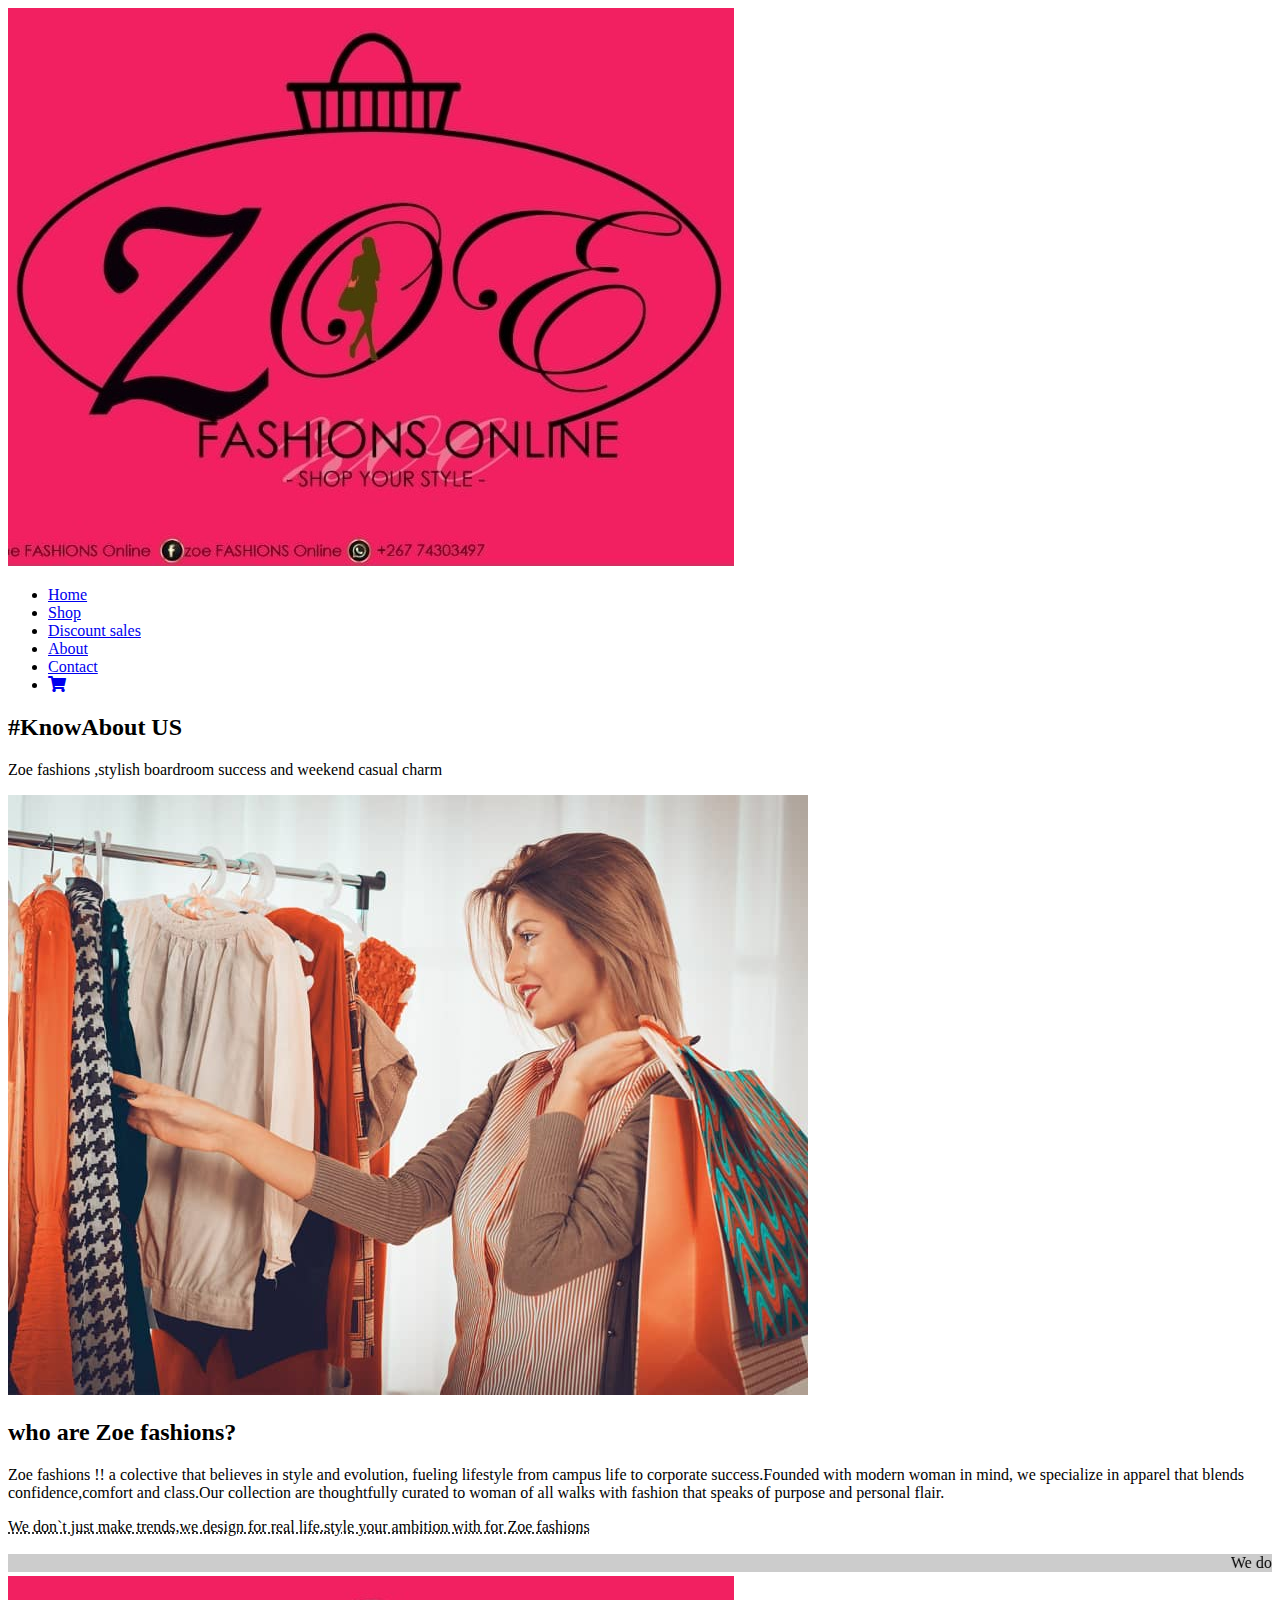
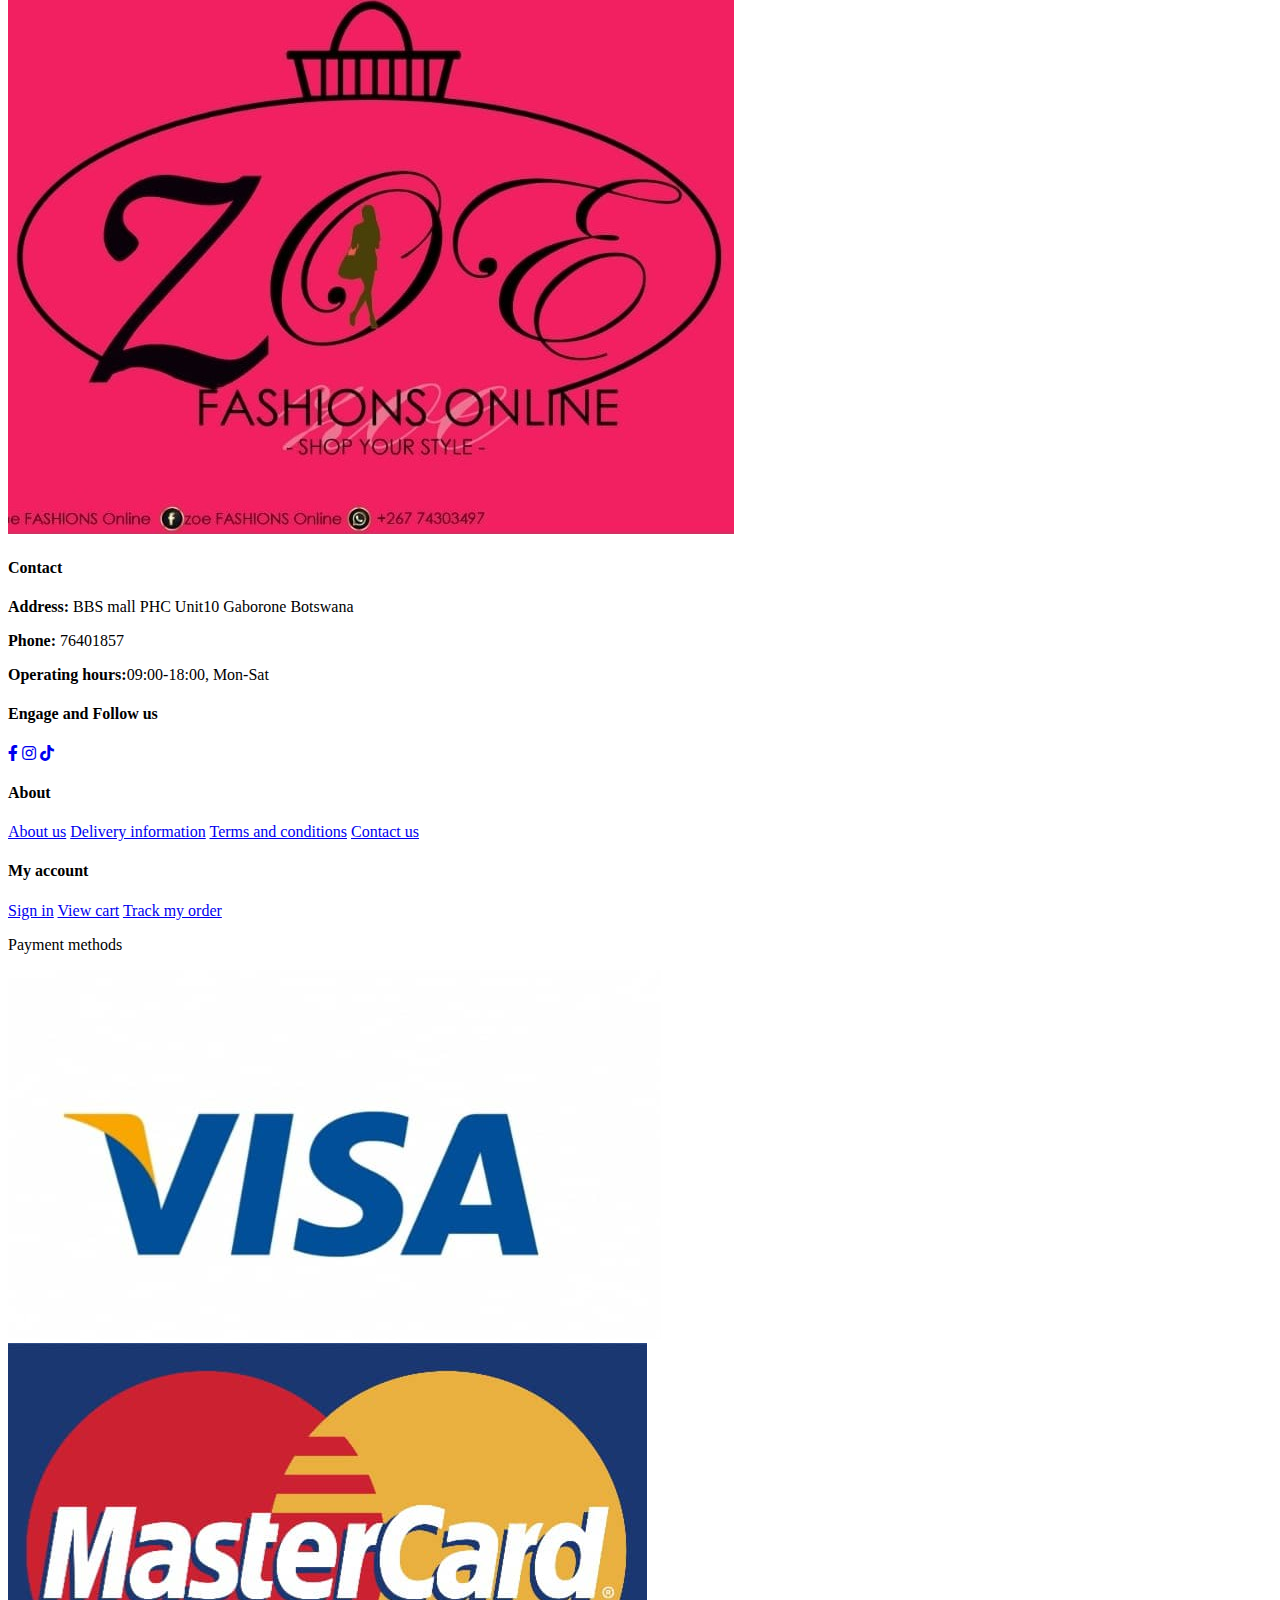
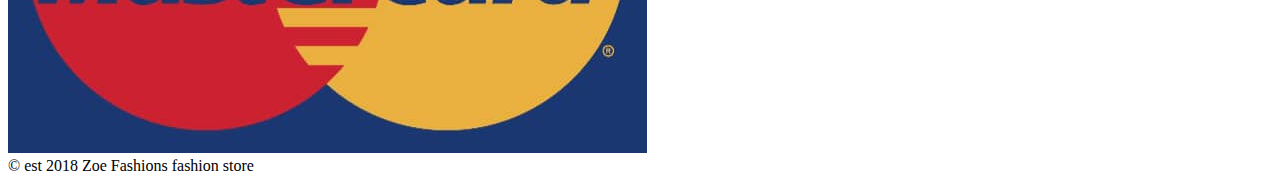
<file: about.html>
<!DOCTYPE html>
<html lang="en">

<head>
    <meta charset="UTF-8">
    <meta http-equiv="X-UA-Compatible" content="IE=edge">
    <meta name="viewport" content="width=device-width, initial-scale=1.0">
    <title>Zoe fashions</title>
    <link rel="stylesheet" href="https://use.fontawesome.com/releases/v5.15.4/css/all.css" />
    
    <link rel="stylesheet"href="C:\Users\kevin\OneDrive\Documents\Zoe fashions\style.css\style.css">
</head>  

<body> 

    <header id ="header">
        <a href="#"><img src="img/logo.jpg" class="logo" alt="Zoe fashions logo"></a>
        <div>
            <ul id ="navbar">
                <li><a href="index.html">Home</a></li>
                <li><a href="shop.html">Shop</a></li>
                <li><a href="discount sales.html">Discount sales</a></li>
                <li><a class="active" href="about.html">About</a></li>
                <li><a href="contact.html">Contact</a></li>
                <li><a href="cart.html"><i class="fas fa-shopping-cart"></i></a></li>
            </ul>
         </div>  
        </header>
<main>
   <section id="page-header" class="about-header">

        <h2>#KnowAbout US</h2>

        <p>Zoe fashions ,stylish boardroom success and weekend casual charm</p>

      </section>
      <section id="about-head" class="section-p1">
          <img src= "img/bb2.jpg" alt="banner image">
            <div>
                <h2>who are Zoe fashions?</h2>
                <p>Zoe fashions !! a colective that believes in style and evolution, fueling lifestyle
                    from campus life to corporate success.Founded with modern woman in mind, we specialize
                    in apparel that blends confidence,comfort and class.Our collection are thoughtfully curated
                    to woman of all walks with fashion that speaks of purpose and personal flair.</p>

                <abbr title="Zoe fashions">We don`t just make trends,we design for real life.style your ambition with for Zoe fashions</abbr> 

                <br><br>

                <marquee bgcolor="#ccc" loop="-1" scrollamount="5" width="100%">We don`t just make trends,we design real life.Style your ambition with for Zoe fashions
                 </marquee>
            </div>
        </section>
                    
        </main> 
        <footer class="section-p1">
            <div class="col">
                <img class="logo" src="img/logo.jpg" alt="Zoe fashions logo">
                <h4>Contact</h4>
                <p><strong>Address:</strong> BBS mall PHC Unit10 Gaborone Botswana</p>
                <p><strong>Phone:</strong> 76401857</p>
                <p><strong>Operating hours:</strong>09:00-18:00, Mon-Sat</p>
                <div class="follow">
                    <h4>Engage and Follow us</h4>
                    <div class="icon">
                        <a href="https://www.facebook.com/profile.php?id=100068273683555" target="_blank" rel="noopener"><i class="fab fa-facebook-f"></i></a>
                         <a href="https://www.instagram.com/zoefashions/" target="_blank" rel="noopener"><i class="fab fa-instagram"></i></a>    
                        <a href="https://www.tiktok.com/@zoefashions2" target="_blank" rel="noopener"><i class="fab fa-tiktok"></i></a>
                    </div>
                </div>
            </div>
                    <div class="col">
                        <h4>About</h4>
                        <a href="#">About us</a>
                        <a href="#">Delivery information</a>
                        <a href="#">Terms and conditions</a>
                        <a href="#">Contact us</a>
                    </div>
                    <div class="col">
                        <h4>My account</h4>
                        <a href="#">Sign in</a>
                        <a href="#">View cart</a>
                        <a href="#">Track my order</a>
                    </div>
                    <div class="row">
                        <p>Payment methods</p>
                         <img src="img/visa.jpg"alt="visa">
                         <img src="img/msc.jpg" alt="mastercard">
                         </div>
                         <div class="copyright"
                            <p>© est 2018 Zoe Fashions fashion store</p>
                    </div>
                </footer>  
    <script src="script.js"></script>
</body>

</html>
</file>
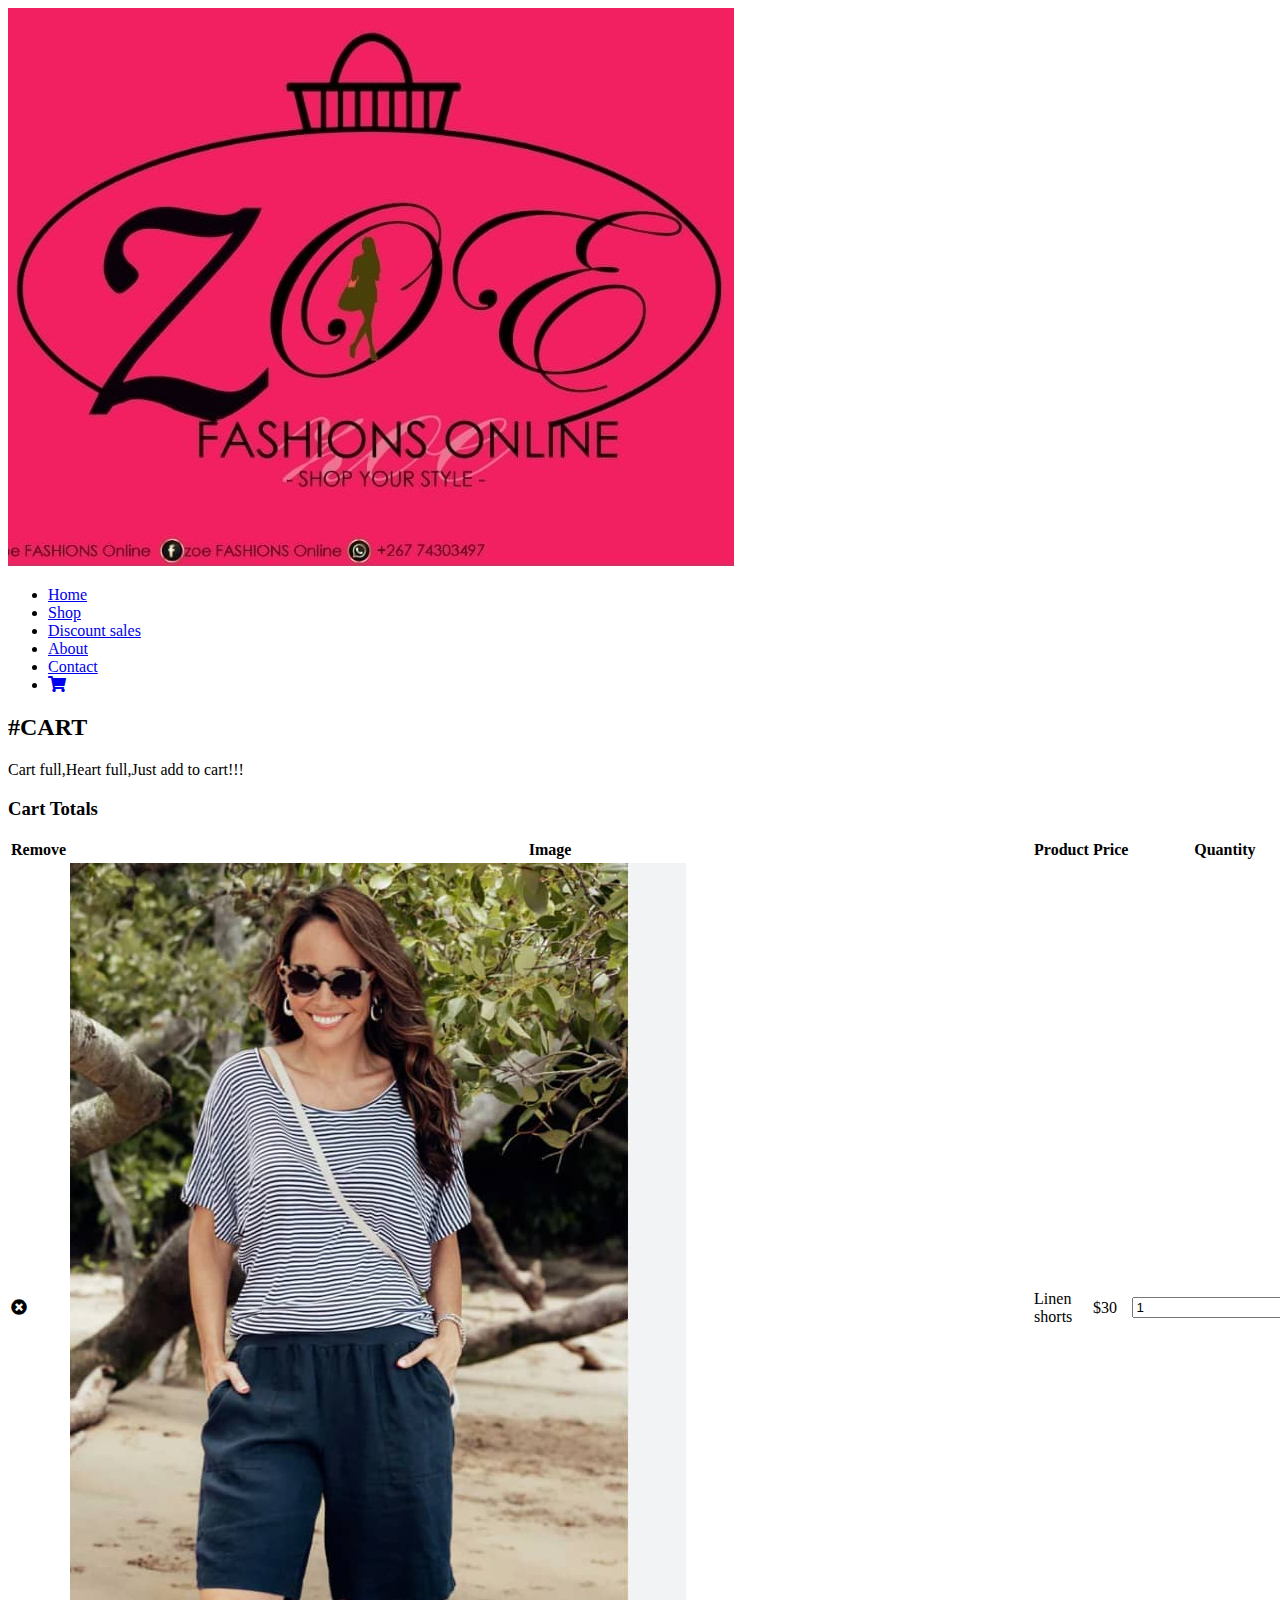
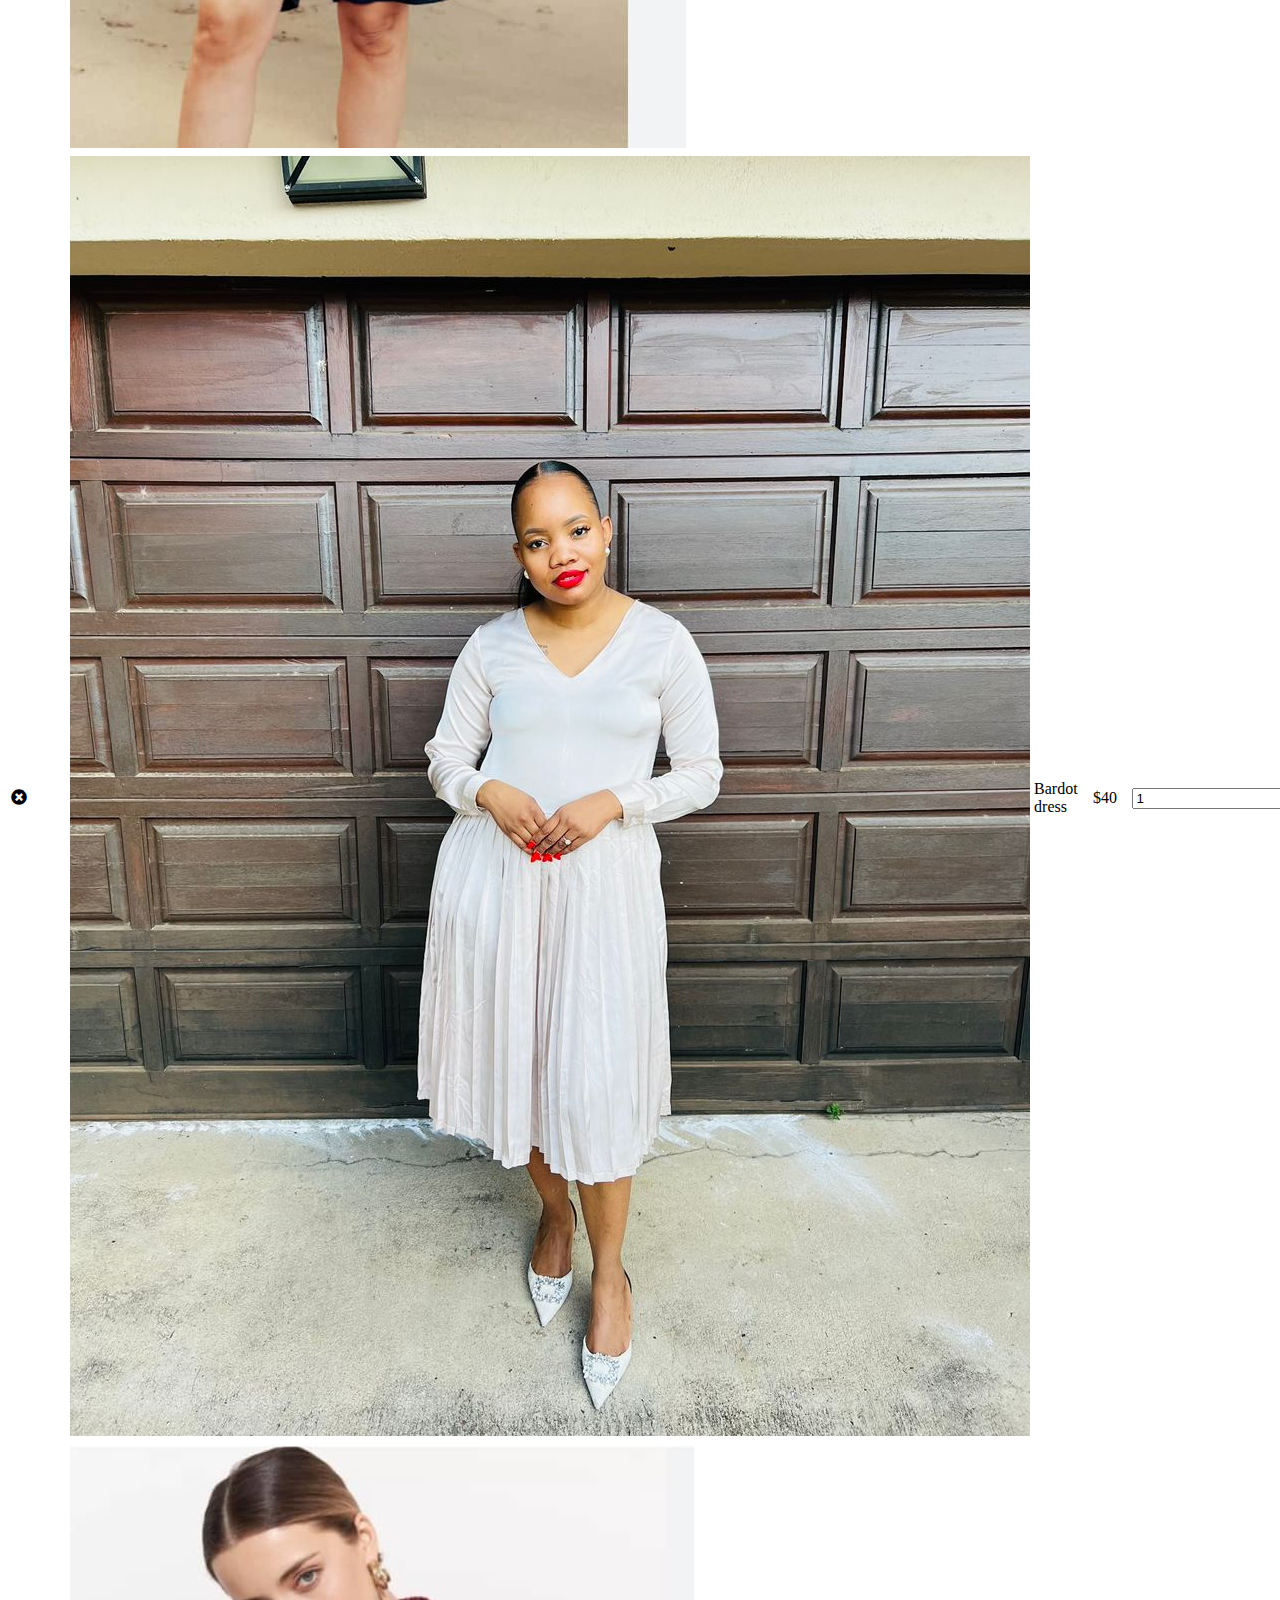
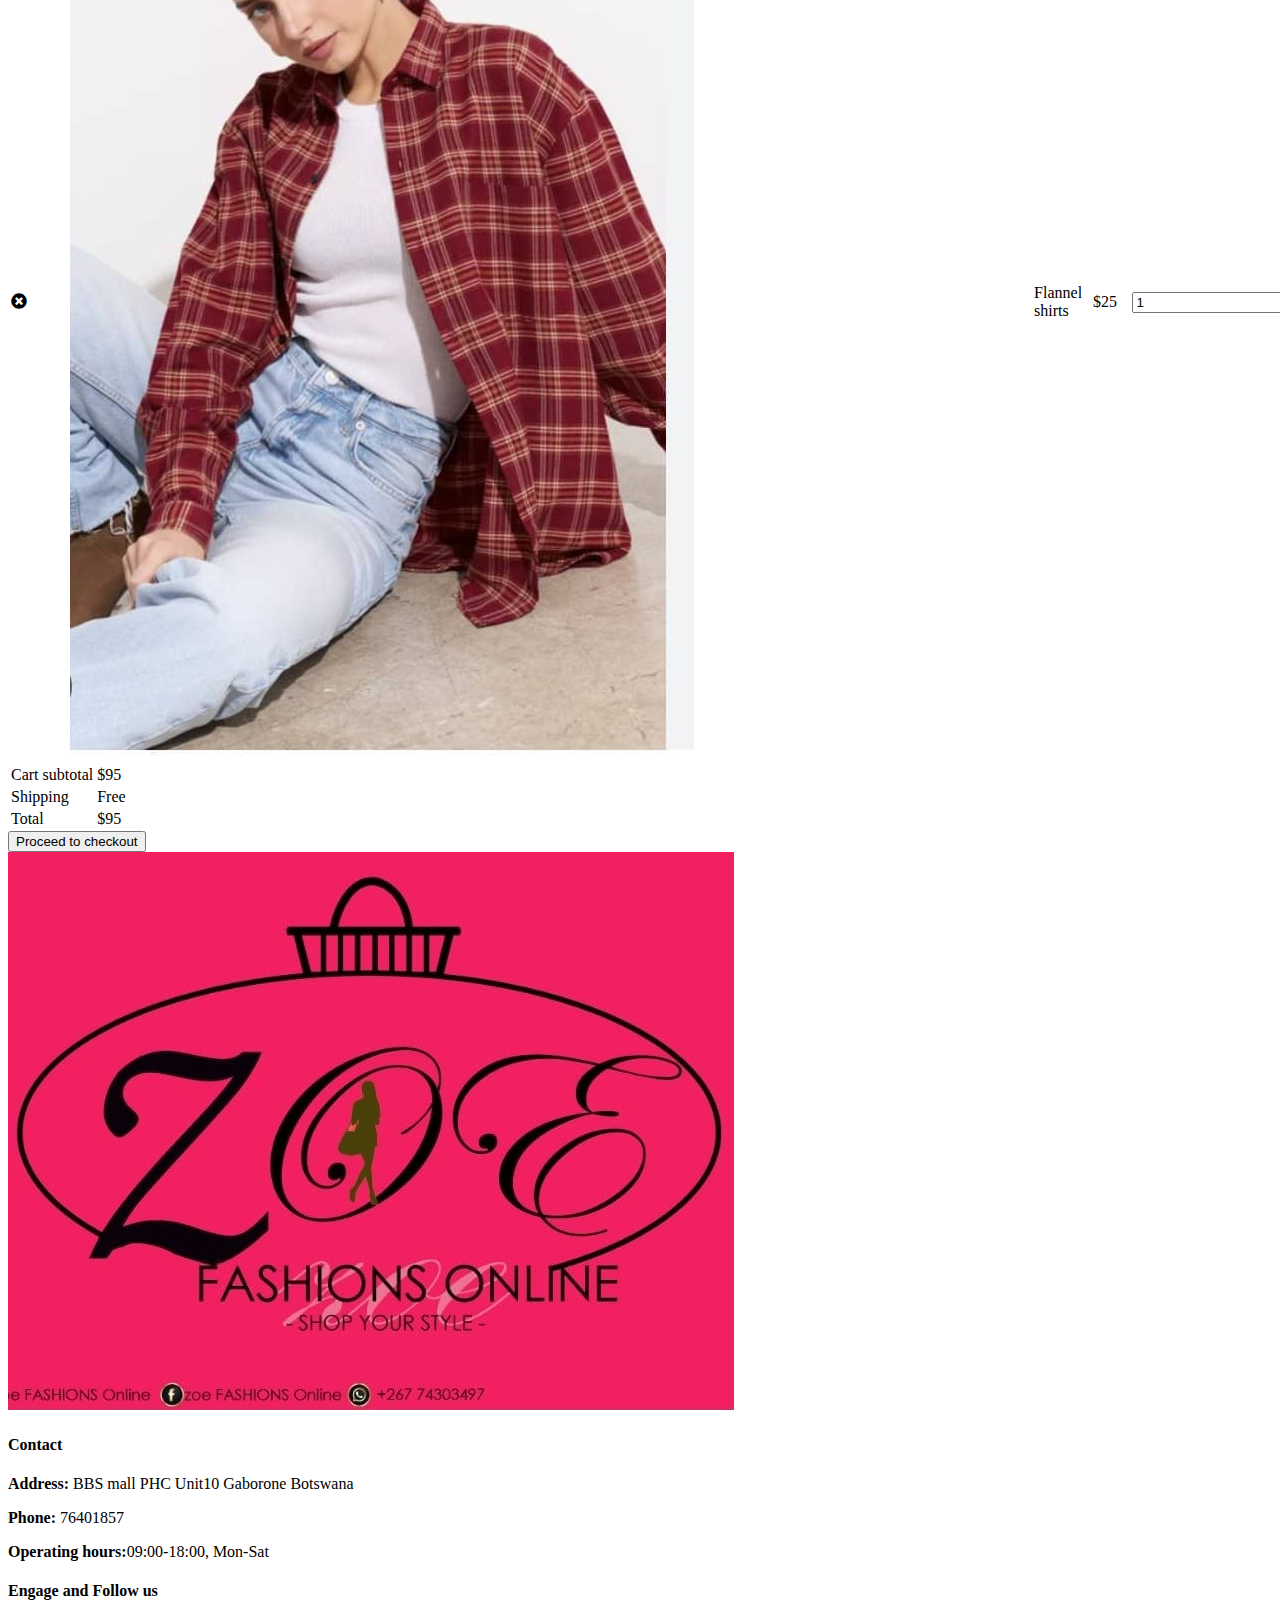
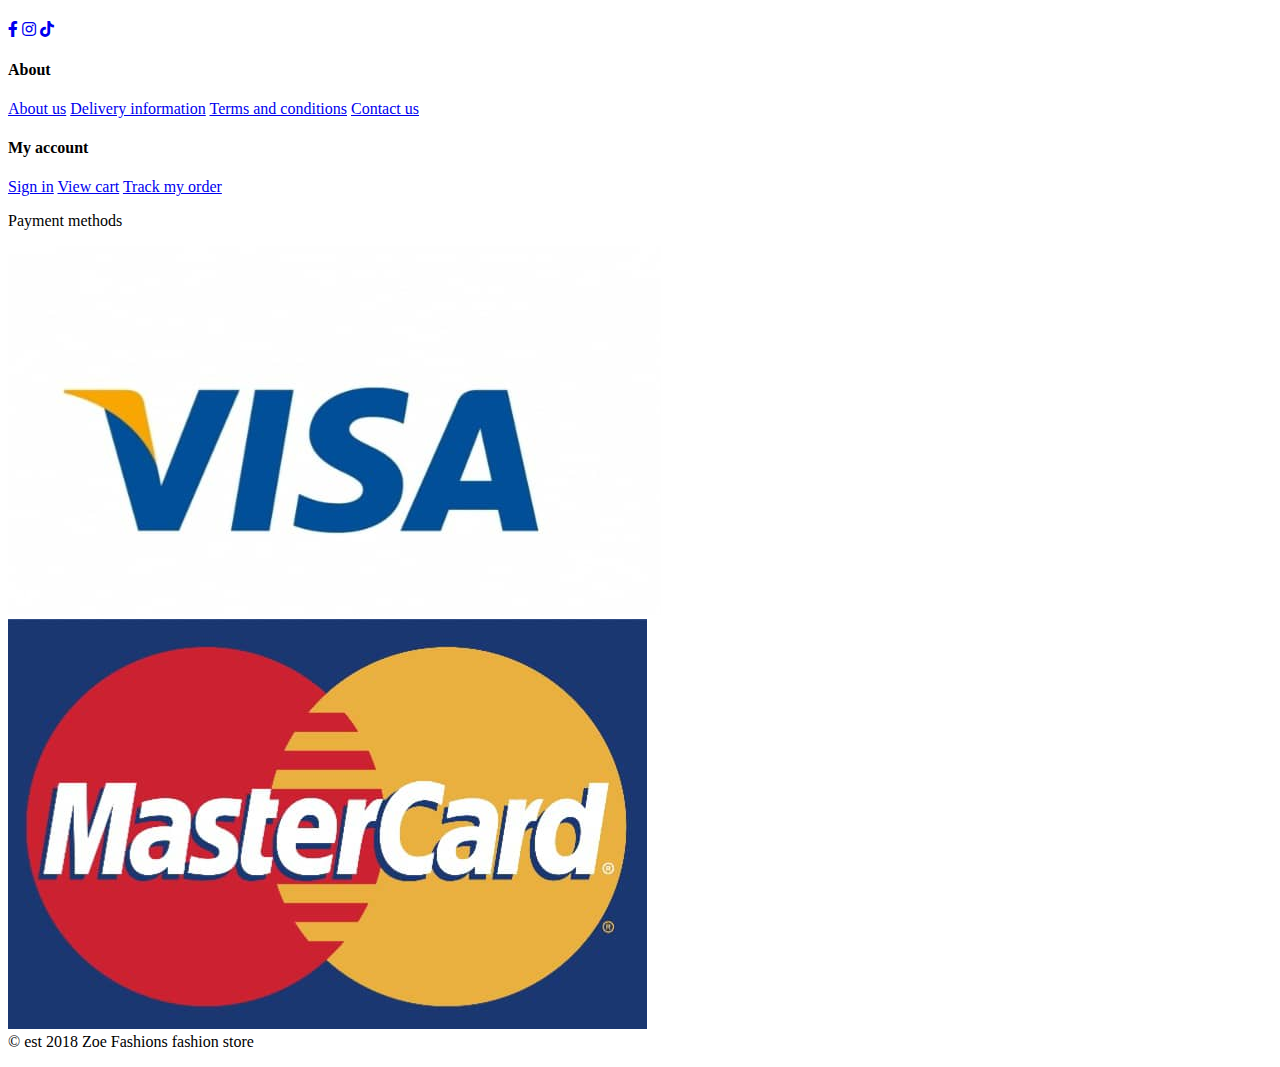
<file: cart.html>
<!DOCTYPE html>
<html lang="en">

<head>
    <meta charset="UTF-8">
    <meta http-equiv="X-UA-Compatible" content="IE=edge">
    <meta name="viewport" content="width=device-width, initial-scale=1.0">
    <title>Zoe fashions</title>
    <link rel="stylesheet" href="https://use.fontawesome.com/releases/v5.15.4/css/all.css" />
    
    <link rel="stylesheet"href="C:\Users\kevin\OneDrive\Documents\Zoe fashions\style.css\style.css">
</head>  

<body> 

    <header id ="header">
        <a href="#"><img src="img/logo.jpg" class="logo" alt="Zoe fashions logo"></a>
        <div>
            <ul id ="navbar">
                <li><a href="index.html">Home</a></li>
                <li><a href="shop.html">Shop</a></li>
                <li><a href="discount sales.html">Discount sales</a></li>
                <li><a href="about.html">About</a></li>
                <li><a href="contact.html">Contact</a></li>
                <li><a class="active" href="cart.html"><i class="fas fa-shopping-cart"></i></a></li>
            </ul>
         </div>  
        </header>
<main>
   <section id="page-header" class="about-header">

        <h2>#CART</h2>

        <p>Cart full,Heart full,Just add to cart!!!</p>

      </section>
      <section id="cart" class="section-p1">
          <table width="100%">
              <thead>
                  <tr>
                      <th>Remove</th>
                      <th>Image</th>
                      <th>Product</th>
                      <th>Price</th>
                      <th>Quantity</th>
                      <th>Subtotal</th>
                  </tr>
              </thead>
              <tbody>
                  <tr>
                      <td><i class="fas fa-times-circle"></i><a href="#"></a></td>
                      <td><img src="img/l shorts.jpg" alt="linen shorts"></td>
                      <td>Linen shorts</td>
                      <td>$30</td>
                      <td><input type="number" value="1"></td>
                      <td>$30</td>
                    </tr>
                                      <tr>
                      <td><i class="fas fa-times-circle"></i><a href="#"></a></td>
                      <td><img src="img/dress.jpg" alt="Bardot dress"></td>
                      <td>Bardot dress</td>
                      <td>$40</td>
                      <td><input type="number" value="1"></td>
                      <td>$40</td>
                    </tr>
                                      <tr>
                      <td><i class="fas fa-times-circle"></i><a href="#"></a></td>
                      <td><img src="img/bbn.jpg" alt="flannel shirt"></td>
                      <td>Flannel shirts</td>
                      <td>$25</td>
                      <td><input type="number" value="1"></td>
                      <td>$25</td>
                    </tr>
                <section id="cart-total" class="section-p1">
                    <div class="Subtotal">
                        <h3>Cart Totals</h3>
                        <table>
                            <tr>
                                <td>Cart subtotal</td>
                                <td>$95</td>
                            </tr>
                            <tr>
                                <td>Shipping</td>
                                <td>Free</td>
                            </tr>
                            <tr>
                                <td><srong>Total</srong></td>
                                <td><stong>$95</stong></td>
                            </tr>
                        </table>
                        <button class="normal">Proceed to checkout</button>
                    </div>
              </tbody>
          </table>
        </section>
       
        </main> 
        <footer class="section-p1">
            <div class="col">
                <img class="logo" src="img/logo.jpg" alt="Zoe fashions logo">
                <h4>Contact</h4>
                <p><strong>Address:</strong> BBS mall PHC Unit10 Gaborone Botswana</p>
                <p><strong>Phone:</strong> 76401857</p>
                <p><strong>Operating hours:</strong>09:00-18:00, Mon-Sat</p>
                <div class="follow">
                    <h4>Engage and Follow us</h4>
                    <div class="icon">
                        <a href="https://www.facebook.com/profile.php?id=100068273683555" target="_blank" rel="noopener"><i class="fab fa-facebook-f"></i></a>
                         <a href="https://www.instagram.com/zoefashions/" target="_blank" rel="noopener"><i class="fab fa-instagram"></i></a>    
                        <a href="https://www.tiktok.com/@zoefashions2" target="_blank" rel="noopener"><i class="fab fa-tiktok"></i></a>
                    </div>
                </div>
            </div>
                    <div class="col">
                        <h4>About</h4>
                        <a href="#">About us</a>
                        <a href="#">Delivery information</a>
                        <a href="#">Terms and conditions</a>
                        <a href="#">Contact us</a>
                    </div>
                    <div class="col">
                        <h4>My account</h4>
                        <a href="#">Sign in</a>
                        <a href="#">View cart</a>
                        <a href="#">Track my order</a>
                    </div>
                    <div class="row">
                        <p>Payment methods</p>
                         <img src="img/visa.jpg"alt="visa">
                         <img src="img/msc.jpg" alt="mastercard">
                         </div>
                         <div class="copyright"
                            <p>© est 2018 Zoe Fashions fashion store</p>
                    </div>
                </footer>  
    <script src="script.js"></script>
</body>

</html>
</file>
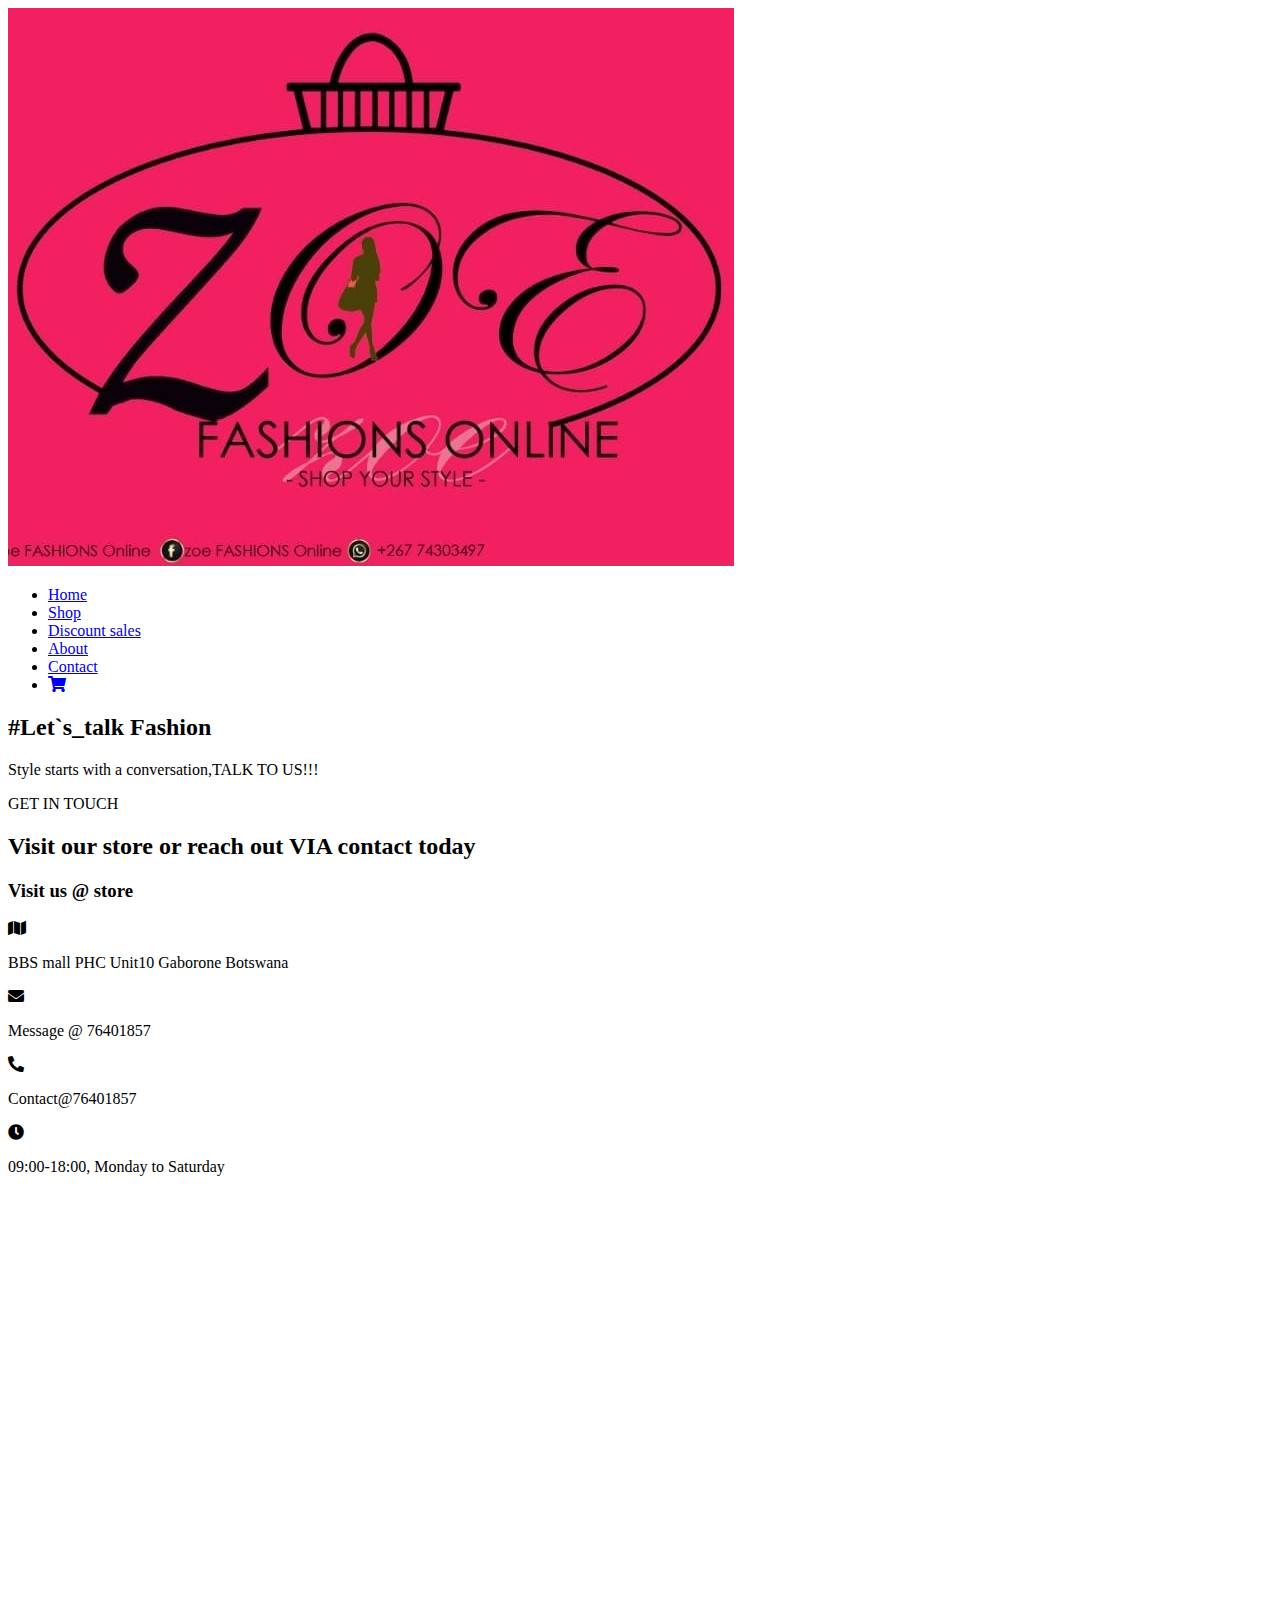
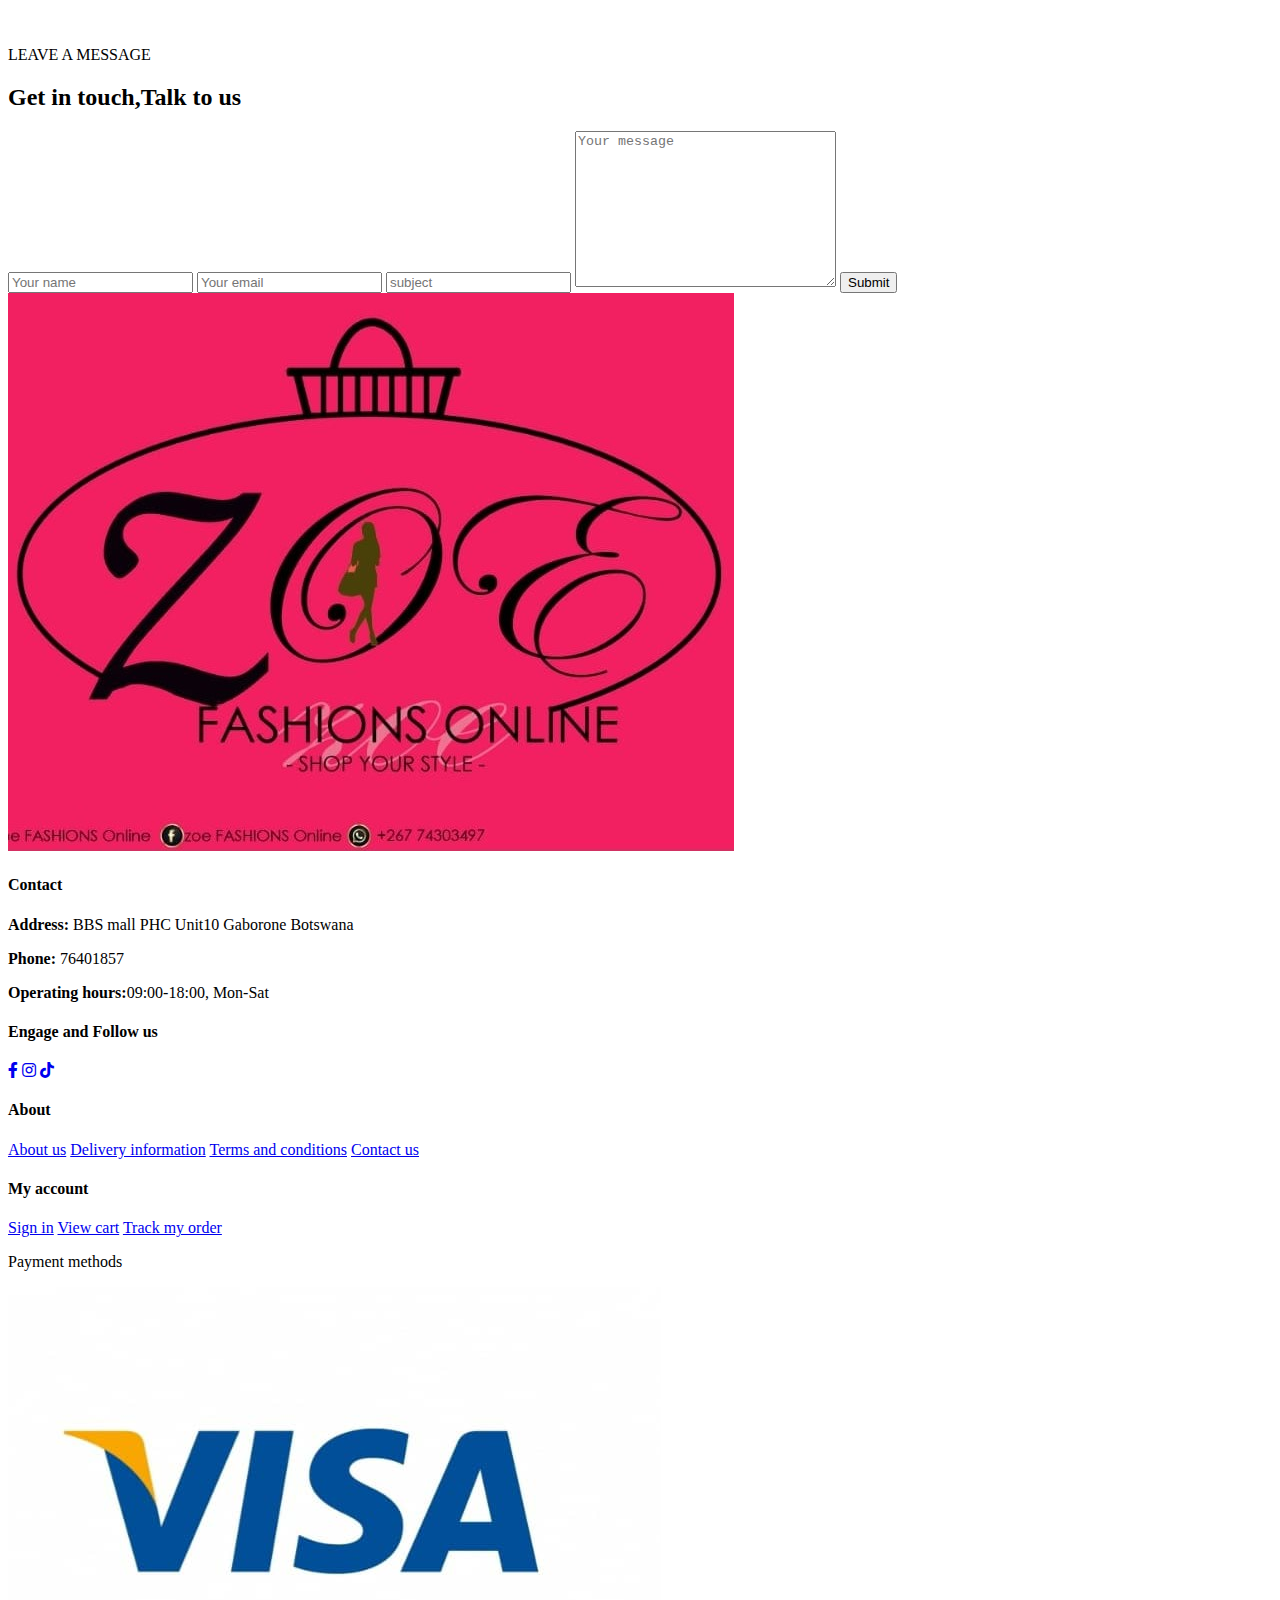
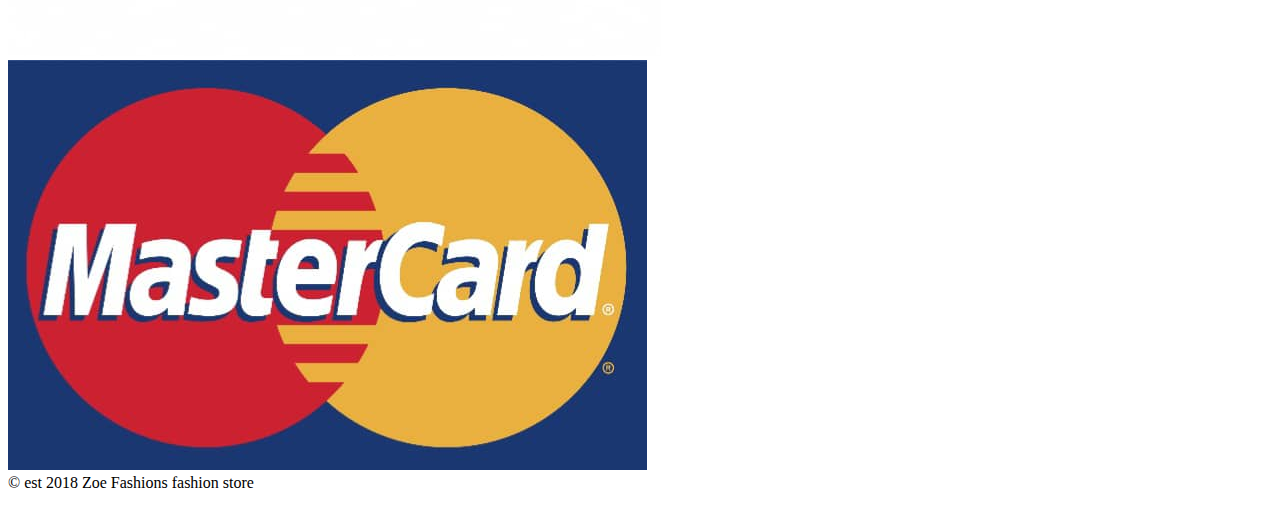
<file: contact.html>
<!DOCTYPE html>
<html lang="en">

<head>
    <meta charset="UTF-8">
    <meta http-equiv="X-UA-Compatible" content="IE=edge">
    <meta name="viewport" content="width=device-width, initial-scale=1.0">
    <title>Zoe fashions</title>
    <link rel="stylesheet" href="https://use.fontawesome.com/releases/v5.15.4/css/all.css" />
    
    <link rel="stylesheet"href="C:\Users\kevin\OneDrive\Documents\Zoe fashions\index.html1\style.css">
</head>  

<body> 

    <header id ="header">
        <a href="#"><img src="img/logo.jpg" class="logo" alt="Zoe fashions logo"></a>
        <div>
            <ul id ="navbar">
                <li><a href="index.html">Home</a></li>
                <li><a href="shop.html">Shop</a></li>
                <li><a href="discount sales.html">Discount sales</a></li>
                <li><a href="about.html">About</a></li>
                <li><a class="active" href="contact.html">Contact</a></li>
                <li><a href="cart.html"><i class="fas fa-shopping-cart"></i></a></li>
            </ul>
         </div>  
        </header>
<main>
   <section id="page-header" class="about-header">

        <h2>#Let`s_talk Fashion</h2>

        <p>Style starts with a conversation,TALK TO US!!!</p>

      </section>
        <section id="contact-details" class="section-p1">
            <div class="details">
                <span>GET IN TOUCH</span>
                <h2>Visit our store or reach out VIA contact today</h2>
                <h3>Visit us @ store</h3>
                <div>
                    <li>
                        <i class="fas fa-map"></i>
                        <p>BBS mall PHC Unit10 Gaborone Botswana</p>
                    </li>
                    <li>
                        <i class="fas fa-envelope"></i>
                        <p>Message @ 76401857</p>
                    </li>
                    <li>
                       <i class="fas fa-phone-alt"></i>
                       <p>Contact@76401857</p>
                    </li>
                    <li>
                      <i class="fas fa-clock"></i>
                      <p>09:00-18:00, Monday to Saturday</p>
                    </li>
                </div>
            </div>
            <div class="map">
                <iframe src="https://www.google.com/maps/embed?pb=!1m18!1m12!1m3!1d3626.902432154479!2d25.930831272651517!3d-24.627047453145046!2m3!1f0!2f0!3f0!3m2!1i1024!2i768!4f13.1!3m3!1m2!1s0x1ebb5b1725c28443%3A0xfcc8ce3fd47ede94!2sBbs%20shopping%20mall!5e0!3m2!1sen!2sbw!4v1747952120223!5m2!1sen!2sbw" width="600" height="450" style="border:0;" allowfullscreen="" loading="lazy" referrerpolicy="no-referrer-when-downgrade"></iframe>
            </div>
        </section>
            <section id="form-details">
                <form action="">
                    <span>LEAVE A MESSAGE</span>
                    <h2>Get in touch,Talk to us</h2>
                    <input type="text" placeholder="Your name">
                    <input type="email" placeholder="Your email">
                    <input type="text" placeholder="subject">
                    <textarea name="" id="" cols="30" rows="10" placeholder="Your message"></textarea>
                    <button class="normal">Submit</button>
                </form>
            </section>
        </main> 
        <footer class="section-p1">
            <div class="col">
                <img class="logo" src="img/logo.jpg" alt="Zoe fashions logo">
                <h4>Contact</h4>
                <p><strong>Address:</strong> BBS mall PHC Unit10 Gaborone Botswana</p>
                <p><strong>Phone:</strong> 76401857</p>
                <p><strong>Operating hours:</strong>09:00-18:00, Mon-Sat</p>
                <div class="follow">
                    <h4>Engage and Follow us</h4>
                    <div class="icon">
                        <a href="https://www.facebook.com/profile.php?id=100068273683555" target="_blank" rel="noopener"><i class="fab fa-facebook-f"></i></a>
                         <a href="https://www.instagram.com/zoefashions/" target="_blank" rel="noopener"><i class="fab fa-instagram"></i></a>    
                        <a href="https://www.tiktok.com/@zoefashions2" target="_blank" rel="noopener"><i class="fab fa-tiktok"></i></a>
                    </div>
                </div>
            </div>
                    <div class="col">
                        <h4>About</h4>
                        <a href="#">About us</a>
                        <a href="#">Delivery information</a>
                        <a href="#">Terms and conditions</a>
                        <a href="#">Contact us</a>
                    </div>
                    <div class="col">
                        <h4>My account</h4>
                        <a href="#">Sign in</a>
                        <a href="#">View cart</a>
                        <a href="#">Track my order</a>
                    </div>
                    <div class="row">
                        <p>Payment methods</p>
                         <img src="img/visa.jpg"alt="visa">
                         <img src="img/msc.jpg" alt="mastercard">
                         </div>
                         <div class="copyright"
                            <p>© est 2018 Zoe Fashions fashion store</p>
                    </div>
                </footer>  
    <script src="script.js"></script>
</body>

</html>
</file>
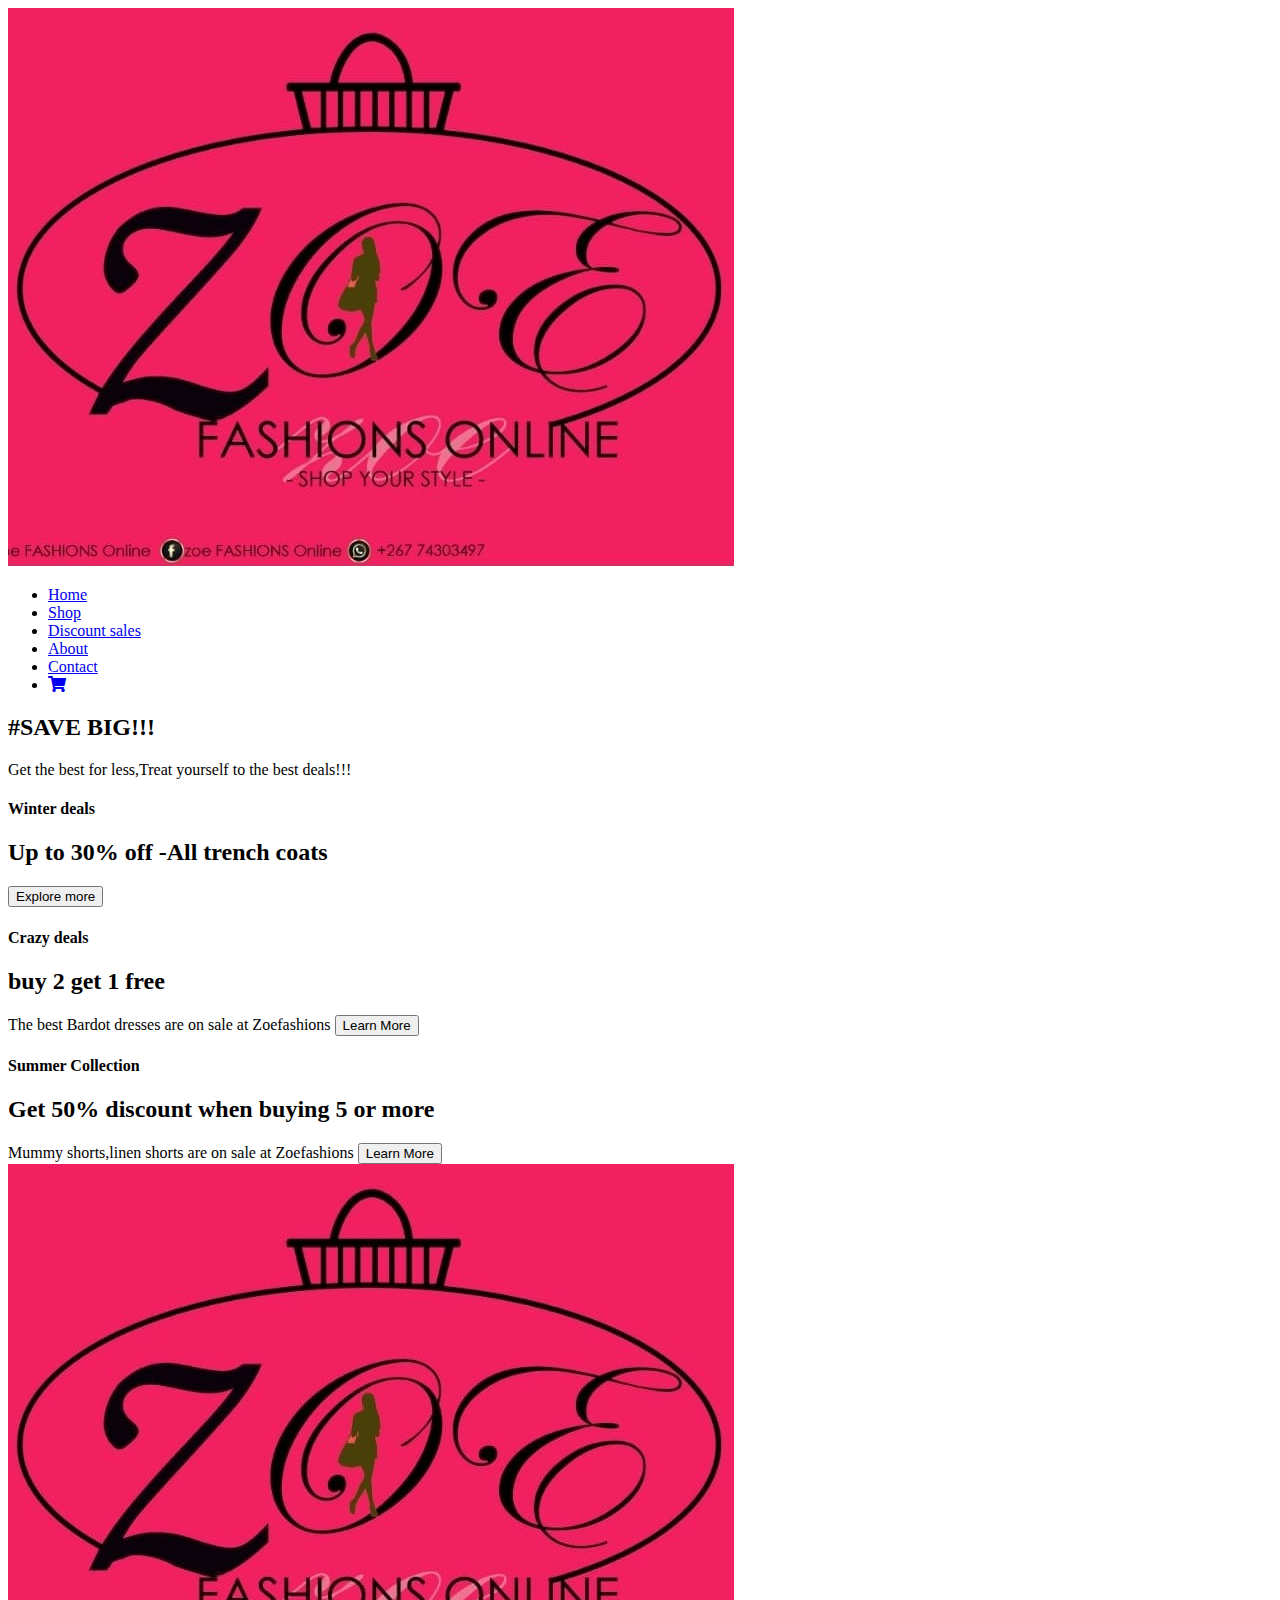
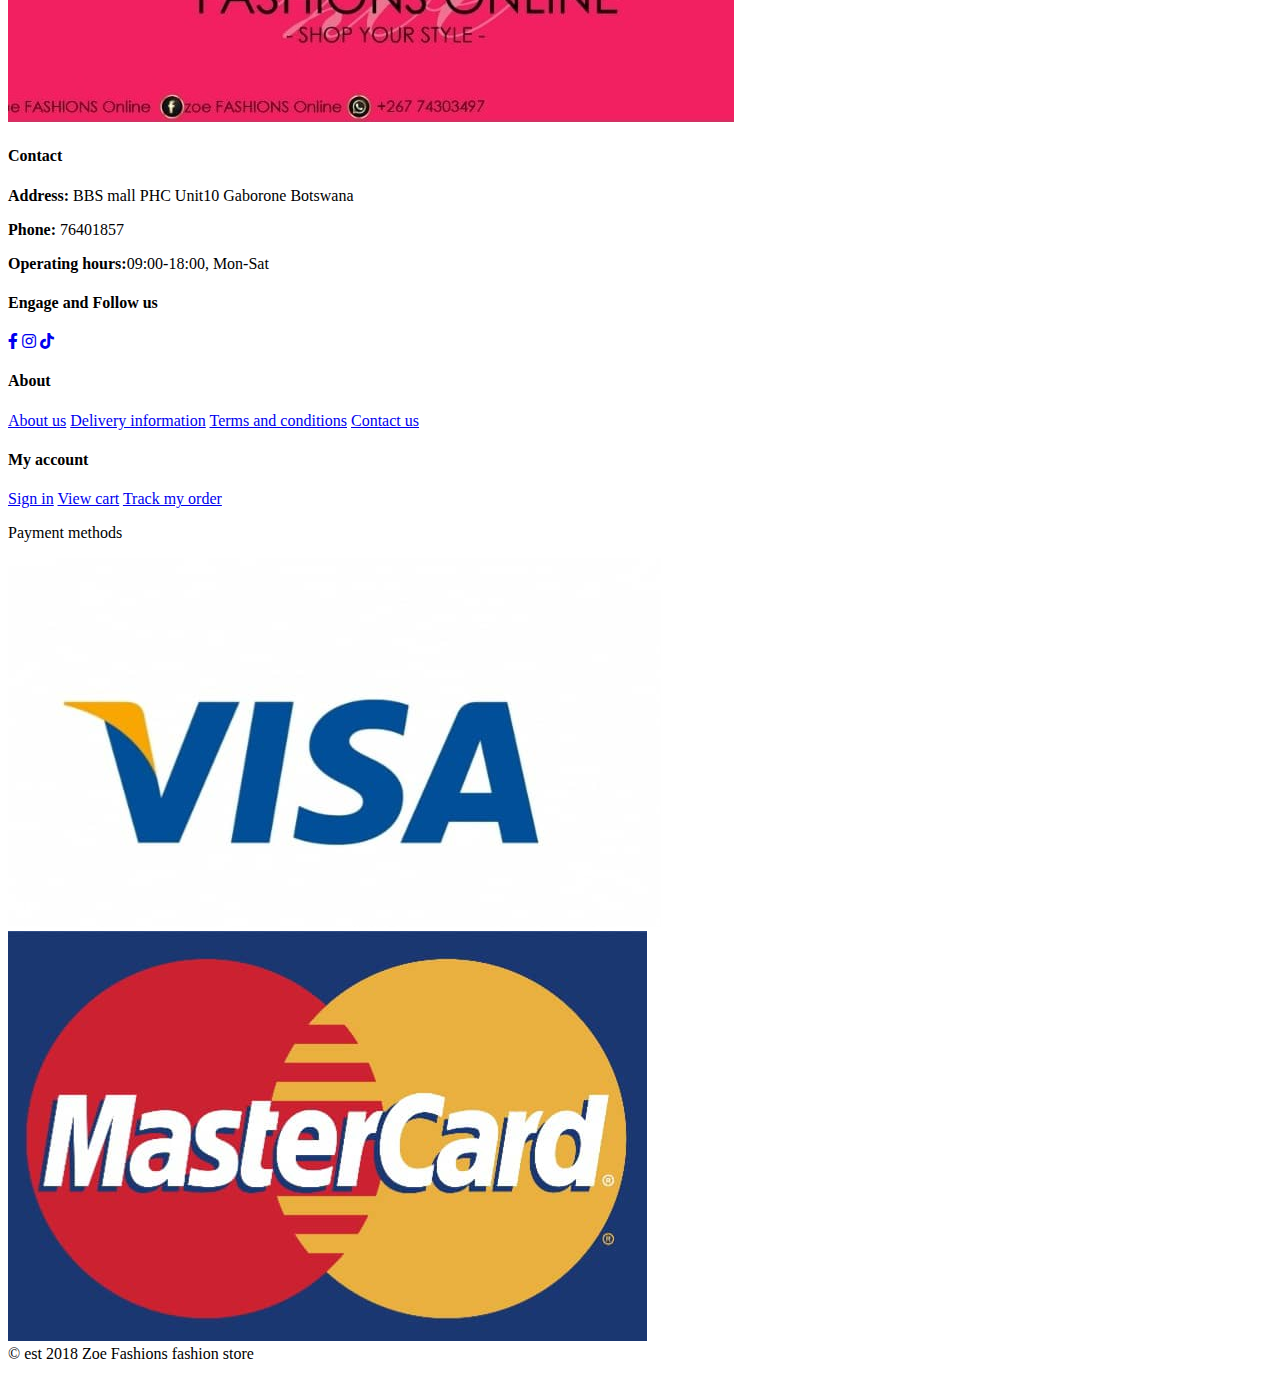
<file: discount sales.html>
<!DOCTYPE html>
<html lang="en">

<head>
    <meta charset="UTF-8">
    <meta http-equiv="X-UA-Compatible" content="IE=edge">
    <meta name="viewport" content="width=device-width, initial-scale=1.0">
    <title>Zoe fashions</title>
    <link rel="stylesheet" href="https://use.fontawesome.com/releases/v5.15.4/css/all.css" />
    
    <link rel="stylesheet"href="C:\Users\kevin\OneDrive\Documents\Zoe fashions\style.css\style.css">
</head>  

<body> 

    <header id ="header">
        <a href="#"><img src="img/logo.jpg" class="logo" alt="Zoe fashions logo"></a>
        <div>
            <ul id ="navbar">
                <li><a href="index.html">Home</a></li>
                <li><a href="shop.html">Shop</a></li>
                <li><a class="active" href="discount sales.html">Discount sales</a></li>
                <li><a href="about.html">About</a></li>
                <li><a href="contact.html">Contact</a></li>
                <li><a href="cart.html"><i class="fas fa-shopping-cart"></i></a></li>
            </ul>
         </div>  
        </header>
<main>
   <section id="page-header" class="about-header">

        <h2>#SAVE BIG!!!</h2>

        <p>Get the best for less,Treat yourself to the best deals!!!</p>

      </section>
       <section id="banner" class="section-m1">
            <h4>Winter deals</h4>
            <h2>Up to <span>30% off</span> -All trench coats</h2>
            <button class="normal">Explore more</button>
        </section>  
        <section id="ds-banner" class="section-p1">
            <div class="banner-box">
                <h4>Crazy deals</h4>
                <h2>buy 2 get 1 free</h2>
                <span>The best Bardot dresses are on sale at Zoefashions</span>
                <button class="normal">Learn More</button>
            </div>
            <div class="banner-box2">
                <h4>Summer Collection</h4>
                <h2>Get 50% discount when buying 5 or more</h2>
                <span>Mummy shorts,linen shorts are on sale at Zoefashions</span>
                <button class="normal">Learn More</button>
            </div>
            </section>
        </main> 
        <footer class="section-p1">
            <div class="col">
                <img class="logo" src="img/logo.jpg" alt="Zoe fashions logo">
                <h4>Contact</h4>
                <p><strong>Address:</strong> BBS mall PHC Unit10 Gaborone Botswana</p>
                <p><strong>Phone:</strong> 76401857</p>
                <p><strong>Operating hours:</strong>09:00-18:00, Mon-Sat</p>
                <div class="follow">
                    <h4>Engage and Follow us</h4>
                    <div class="icon">
                        <a href="https://www.facebook.com/profile.php?id=100068273683555" target="_blank" rel="noopener"><i class="fab fa-facebook-f"></i></a>
                         <a href="https://www.instagram.com/zoefashions/" target="_blank" rel="noopener"><i class="fab fa-instagram"></i></a>    
                        <a href="https://www.tiktok.com/@zoefashions2" target="_blank" rel="noopener"><i class="fab fa-tiktok"></i></a>
                    </div>
                </div>
            </div>
                    <div class="col">
                        <h4>About</h4>
                        <a href="#">About us</a>
                        <a href="#">Delivery information</a>
                        <a href="#">Terms and conditions</a>
                        <a href="#">Contact us</a>
                    </div>
                    <div class="col">
                        <h4>My account</h4>
                        <a href="#">Sign in</a>
                        <a href="#">View cart</a>
                        <a href="#">Track my order</a>
                    </div>
                    <div class="row">
                        <p>Payment methods</p>
                         <img src="img/visa.jpg"alt="visa">
                         <img src="img/msc.jpg" alt="mastercard">
                         </div>
                         <div class="copyright"
                            <p>© est 2018 Zoe Fashions fashion store</p>
                    </div>
                </footer>  
    <script src="script.js"></script>
</body>

</html>
</file>
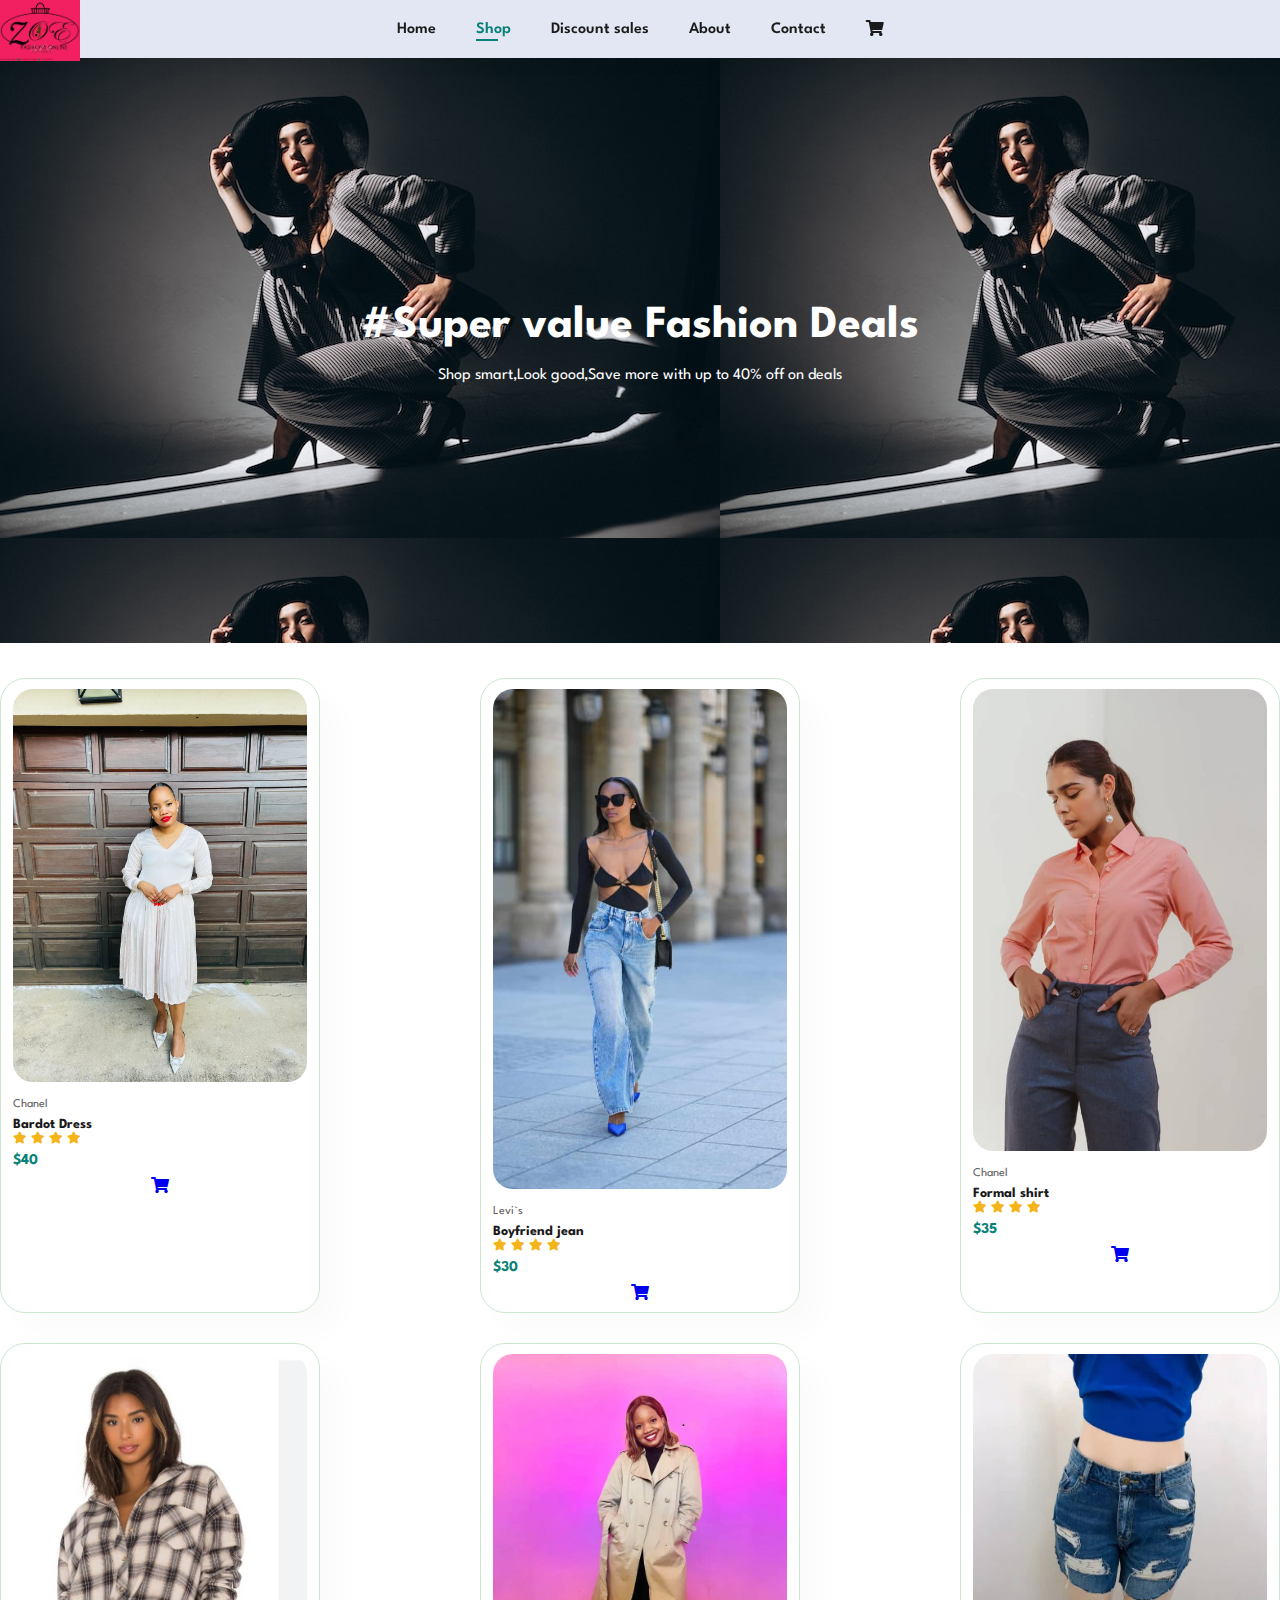
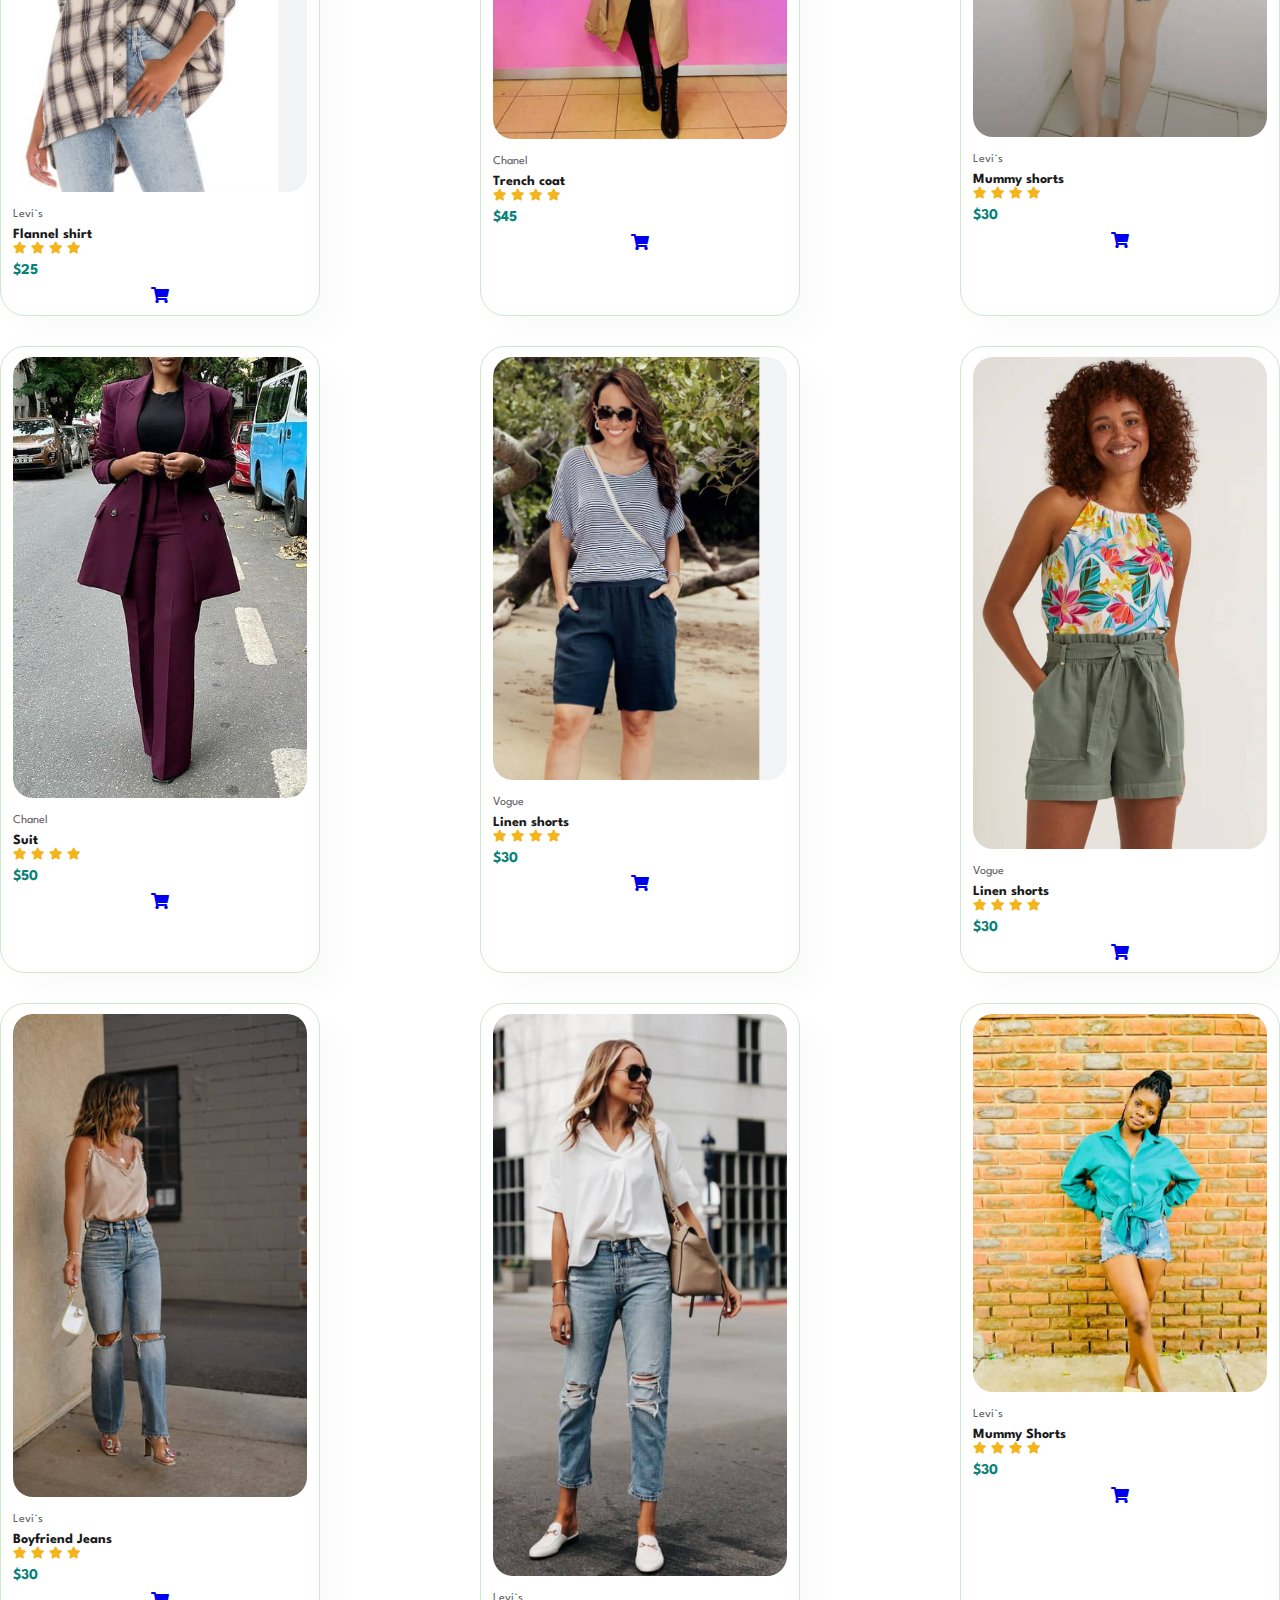
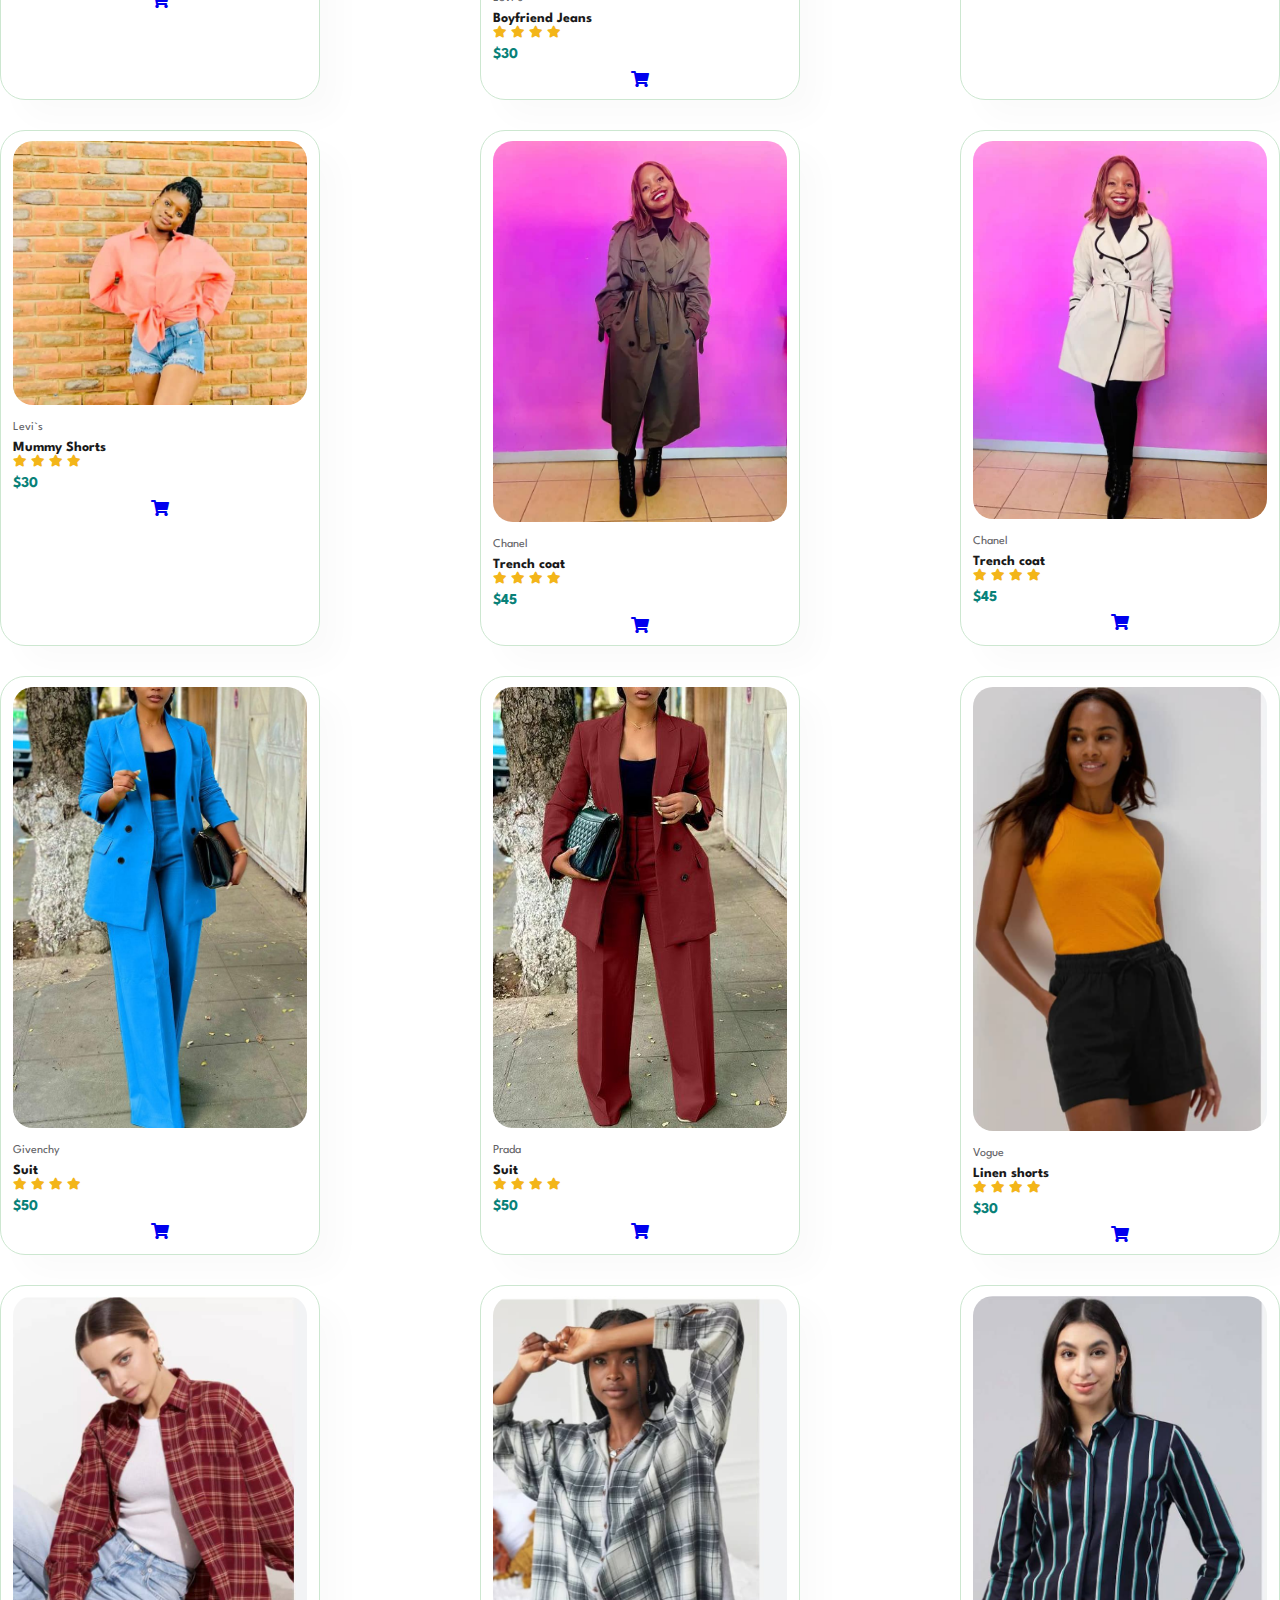
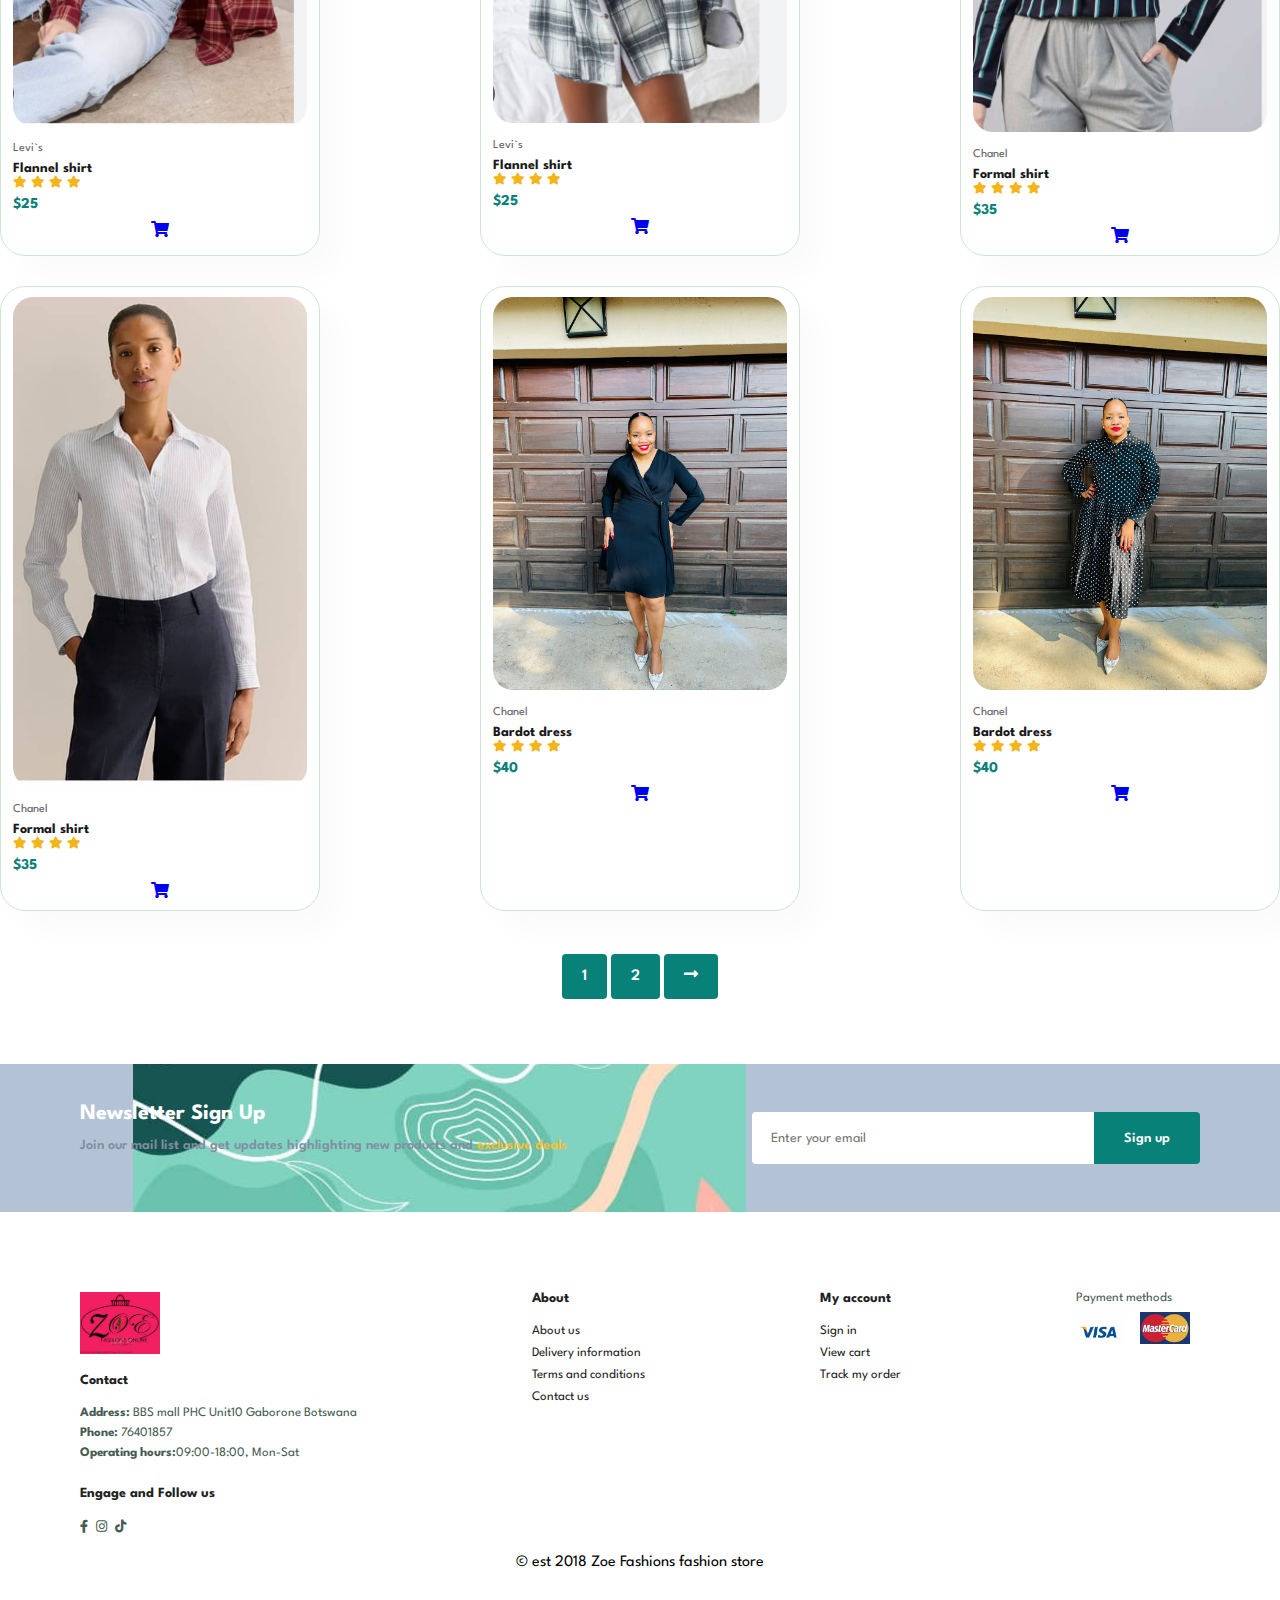
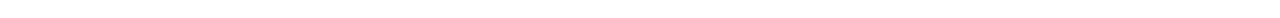
<file: shop.html>
<!DOCTYPE html>
<html lang="en">

<head>
    <meta charset="UTF-8">
    <meta http-equiv="X-UA-Compatible" content="IE=edge">
    <meta name="viewport" content="width=device-width, initial-scale=1.0">
    <title>Zoe fashions</title>
    <link rel="stylesheet" href="https://use.fontawesome.com/releases/v5.15.4/css/all.css" />
    
    <link rel="stylesheet"href="style.css">
</head>  

<body> 

    <header id ="header">
        <a href="#"><img src="img/logo.jpg" class="logo" alt="Zoe fashions logo"></a>
        <div>
            <ul id ="navbar">
                <li><a href="index.html">Home</a></li>
                <li><a class="active" href="shop.html">Shop</a></li>
                <li><a href="discount sales.html">Discount sales</a></li>
                <li><a href="about.html">About</a></li>
                <li><a href="contact.html">Contact</a></li>
                <li><a href="cart.html"><i class="fas fa-shopping-cart"></i></a></li>
            </ul>
         </div>  
        </header>
<main>
   <section id="page">
         <h2>#Super value Fashion Deals</h2>
        <p>Shop smart,Look good,Save more with up to 40% off on deals</p>  
   </section>

   <section id="products"> 
        <div class="pro-container">
            <div class="pro" onclick="window.location.href='sproduct.html'">
                <img src="img/dress.jpg" alt="dress">
                <div class="des">
                    <span>Chanel</span>
                    <h5>Bardot Dress</h5>
                    <div class="star">
                        <i class="fas fa-star"></i>
                        <i class="fas fa-star"></i>
                        <i class="fas fa-star"></i>
                        <i class="fas fa-star"></i>
                    </div>
                    <h4>$40</h4>
                </div>
                    <a href="#"><i class="fas fa-shopping-cart"></i></a>
            </div>
             <div class="pro"onclick="window.location.href='sproduct.html'">
                <img src="img/by jeans.jpg" alt="boyfriend jeans">
                <div class="des">
                    <span>Levi`s</span>
                    <h5>Boyfriend jean</h5>
                    <div class="star">
                        <i class="fas fa-star"></i>
                        <i class="fas fa-star"></i>
                        <i class="fas fa-star"></i>
                        <i class="fas fa-star"></i>
                    </div>
                    <h4>$30</h4>
                </div>
                    <a href="#"><i class="fas fa-shopping-cart"></i></a>
            </div>
             <div class="pro"onclick="window.location.href='sproduct.html'">
                <img src="img/f shirts.jpg" alt="formal shirts">
                <div class="des">
                    <span>Chanel</span>
                    <h5>Formal shirt</h5>
                    <div class="star">
                        <i class="fas fa-star"></i>
                        <i class="fas fa-star"></i>
                        <i class="fas fa-star"></i>
                        <i class="fas fa-star"></i>
                    </div>
                    <h4>$35</h4>
                </div>
                    <a href="#"><i class="fas fa-shopping-cart"></i></a>
            </div>
             <div class="pro"onclick="window.location.href='sproduct.html'">
                <img src="img/fl shirts.jpg" alt="flannel shirts">
                <div class="des">
                    <span>Levi`s</span>
                    <h5>Flannel shirt</h5>
                    <div class="star">
                        <i class="fas fa-star"></i>
                        <i class="fas fa-star"></i>
                        <i class="fas fa-star"></i>
                        <i class="fas fa-star"></i>
                    </div>
                    <h4>$25</h4>
                </div>
                    <a href="#"><i class="fas fa-shopping-cart"></i></a>
            </div>
                <div class="pro"onclick="window.location.href='sproduct.html'">
                    <img src="img/t coat.jpg" alt="trench coat">
                    <div class="des">
                        <span>Chanel</span>
                        <h5>Trench coat</h5>
                        <div class="star">
                            <i class="fas fa-star"></i>
                            <i class="fas fa-star"></i>
                            <i class="fas fa-star"></i>
                            <i class="fas fa-star"></i>
                        </div>
                        <h4>$45</h4>
                    </div>
                        <a href="#"><i class="fas fa-shopping-cart"></i></a>
                </div>
                <div class="pro"onclick="window.location.href='sproduct.html'">
                    <img src="img/m shorts.jpg" alt="mummy shorts">
                    <div class="des">
                        <span>Levi`s</span>
                        <h5>Mummy shorts</h5>
                        <div class="star">
                            <i class="fas fa-star"></i>
                            <i class="fas fa-star"></i>
                            <i class="fas fa-star"></i>
                            <i class="fas fa-star"></i>
                        </div>
                        <h4>$30</h4>
                    </div>
                        <a href="#"><i class="fas fa-shopping-cart"></i></a>
                </div>
                 <div class="pro"onclick="window.location.href='sproduct.html'">
                <img src="img/s.jpg" alt="suits">
                <div class="des">
                    <span>Chanel</span>
                    <h5>Suit</h5>
                    <div class="star">
                        <i class="fas fa-star"></i>
                        <i class="fas fa-star"></i>
                        <i class="fas fa-star"></i>
                        <i class="fas fa-star"></i>
                    </div>
                    <h4>$50</h4>
                </div>
                    <a href="#"><i class="fas fa-shopping-cart"></i></a>
            </div>
            <div class="pro"onclick="window.location.href='sproduct.html'">
                <img src="img/l shorts.jpg" alt="linen shorts">
                <div class="des">
                    <span>Vogue</span>
                    <h5>Linen shorts</h5>
                    <div class="star">
                        <i class="fas fa-star"></i>
                        <i class="fas fa-star"></i>
                        <i class="fas fa-star"></i>
                        <i class="fas fa-star"></i>
                    </div>
                    <h4>$30</h4>
                </div>
                    <a href="#"><i class="fas fa-shopping-cart"></i></a>
            </div>
             <div class="pro"onclick="window.location.href='sproduct.html'">
                <img src="img/dd1.jpg" alt="linen shorts2">
                <div class="des">
                    <span>Vogue</span>
                    <h5>Linen shorts</h5>
                    <div class="star">
                        <i class="fas fa-star"></i>
                        <i class="fas fa-star"></i>
                        <i class="fas fa-star"></i>
                        <i class="fas fa-star"></i>
                    </div>
                    <h4>$30</h4>
                </div>
                    <a href="#"><i class="fas fa-shopping-cart"></i></a>
            </div>
            <div class="pro"onclick="window.location.href='sproduct.html'">
                <img src="img/bbb.jpg" alt="Boyfriend jeans">
                <div class="des">
                    <span>Levi`s</span>
                    <h5>Boyfriend Jeans</h5>
                    <div class="star">
                        <i class="fas fa-star"></i>
                        <i class="fas fa-star"></i>
                        <i class="fas fa-star"></i>
                        <i class="fas fa-star"></i>
                    </div>
                    <h4>$30</h4>
                </div>
                    <a href="#"><i class="fas fa-shopping-cart"></i></a>
            </div>
            <div class="pro"onclick="window.location.href='sproduct.html'">
                <img src="img/bbc.jpg" alt="Boyfriend jeans">
                <div class="des">
                    <span>Levi`s</span>
                    <h5>Boyfriend Jeans</h5>
                    <div class="star">
                        <i class="fas fa-star"></i>
                        <i class="fas fa-star"></i>
                        <i class="fas fa-star"></i>
                        <i class="fas fa-star"></i>
                    </div>
                    <h4>$30</h4>
                </div>
                    <a href="#"><i class="fas fa-shopping-cart"></i></a>
            </div>
            <div class="pro"onclick="window.location.href='sproduct.html'">
                <img src="img/prr.jpg" alt="Mummy shorts">
                <div class="des">
                    <span>Levi`s</span>
                    <h5>Mummy Shorts</h5>
                    <div class="star">
                        <i class="fas fa-star"></i>
                        <i class="fas fa-star"></i>
                        <i class="fas fa-star"></i>
                        <i class="fas fa-star"></i>
                    </div>
                    <h4>$30</h4>
                </div>
                    <a href="#"><i class="fas fa-shopping-cart"></i></a>
            </div>
            <div class="pro"onclick="window.location.href='sproduct.html'">
                <img src="img/pre.jpg" alt="Mummy shorts">
                <div class="des">
                    <span>Levi`s</span>
                    <h5>Mummy Shorts</h5>
                    <div class="star">
                        <i class="fas fa-star"></i>
                        <i class="fas fa-star"></i>
                        <i class="fas fa-star"></i>
                        <i class="fas fa-star"></i>
                    </div>
                    <h4>$30</h4>
                </div>
                    <a href="#"><i class="fas fa-shopping-cart"></i></a>
            </div>
            <div class="pro"onclick="window.location.href='sproduct.html'">
                <img src="img/dbn.jpg" alt="Trench coat">
                <div class="des">
                    <span>Chanel</span>
                    <h5>Trench coat</h5>
                    <div class="star">
                        <i class="fas fa-star"></i>
                        <i class="fas fa-star"></i>
                        <i class="fas fa-star"></i>
                        <i class="fas fa-star"></i>
                    </div>
                    <h4>$45</h4>
                </div>
                    <a href="#"><i class="fas fa-shopping-cart"></i></a>
            </div>
            <div class="pro"onclick="window.location.href='sproduct.html'">
                <img src="img/bbs.jpg" alt="Trench coat">
                <div class="des">
                    <span>Chanel</span>
                    <h5>Trench coat</h5>
                    <div class="star">
                        <i class="fas fa-star"></i>
                        <i class="fas fa-star"></i>
                        <i class="fas fa-star"></i>
                        <i class="fas fa-star"></i>
                    </div>
                    <h4>$45</h4>
                </div>
                    <a href="#"><i class="fas fa-shopping-cart"></i></a>
            </div>
            <div class="pro"onclick="window.location.href='sproduct.html'">
                <img src="img/bb.jpg" alt="Suit">
                <div class="des">
                    <span>Givenchy</span>
                    <h5>Suit</h5>
                    <div class="star">
                        <i class="fas fa-star"></i>
                        <i class="fas fa-star"></i>
                        <i class="fas fa-star"></i>
                        <i class="fas fa-star"></i>
                    </div>
                    <h4>$50</h4>
                </div>
                    <a href="#"><i class="fas fa-shopping-cart"></i></a>
            </div>
            <div class="pro"onclick="window.location.href='sproduct.html'">
                <img src="img/ss.jpg" alt="Suit">
                <div class="des">
                    <span>Prada</span>
                    <h5>Suit</h5>
                    <div class="star">
                        <i class="fas fa-star"></i>
                        <i class="fas fa-star"></i>
                        <i class="fas fa-star"></i>
                        <i class="fas fa-star"></i>
                    </div>
                    <h4>$50</h4>
                </div>
                    <a href="#"><i class="fas fa-shopping-cart"></i></a>   
            </div>
            <div class="pro"onclick="window.location.href='sproduct.html'">
                <img src="img/ddk.jpg" alt="Linen shorts">
                <div class="des">
                    <span>Vogue</span>
                    <h5>Linen shorts</h5>
                    <div class="star">
                        <i class="fas fa-star"></i>
                        <i class="fas fa-star"></i>
                        <i class="fas fa-star"></i>
                        <i class="fas fa-star"></i>
                    </div>
                    <h4>$30</h4>
                </div>
                    <a href="#"><i class="fas fa-shopping-cart"></i></a>
            </div>
            <div class="pro"onclick="window.location.href='sproduct.html'">
                <img src="img/bbn.jpg" alt="Flannel shirt">
                <div class="des">
                    <span>Levi`s</span>
                    <h5>Flannel shirt</h5>
                    <div class="star">
                        <i class="fas fa-star"></i>
                        <i class="fas fa-star"></i>
                        <i class="fas fa-star"></i>
                        <i class="fas fa-star"></i>
                    </div>
                    <h4>$25</h4>
                </div>
                    <a href="#"><i class="fas fa-shopping-cart"></i></a>
            </div>
            <div class="pro"onclick="window.location.href='sproduct.html'">
                <img src="img/tt.jpg" alt="Flannel shirt">
                <div class="des">
                    <span>Levi`s</span>
                    <h5>Flannel shirt</h5>
                    <div class="star">
                        <i class="fas fa-star"></i>
                        <i class="fas fa-star"></i>
                        <i class="fas fa-star"></i>
                        <i class="fas fa-star"></i>
                    </div>
                    <h4>$25</h4>
                </div>
                    <a href="#"><i class="fas fa-shopping-cart"></i></a>
            </div>
             <div class="pro"onclick="window.location.href='sproduct.html'">
                <img src="img/kkt.jpg" alt="Formal shirt">
                <div class="des">
                    <span>Chanel</span>
                    <h5>Formal shirt</h5>
                    <div class="star">
                        <i class="fas fa-star"></i>
                        <i class="fas fa-star"></i>
                        <i class="fas fa-star"></i>
                        <i class="fas fa-star"></i>
                    </div>
                    <h4>$35</h4>
                </div>
                    <a href="#"><i class="fas fa-shopping-cart"></i></a>
            </div>
            <div class="pro"onclick="window.location.href='sproduct.html'">
                <img src="img/kk.jpg" alt="Formal shirt">
                <div class="des">
                    <span>Chanel</span>
                    <h5>Formal shirt</h5>
                    <div class="star">
                        <i class="fas fa-star"></i>
                        <i class="fas fa-star"></i>
                        <i class="fas fa-star"></i>
                        <i class="fas fa-star"></i>
                    </div>
                    <h4>$35</h4>
                </div>
                    <a href="#"><i class="fas fa-shopping-cart"></i></a>
            </div>
            <div class="pro"onclick="window.location.href='sproduct.html'">
                <img src="img/mau.jpg" alt="Dress">
                <div class="des">
                    <span>Chanel</span>
                    <h5>Bardot dress</h5>
                    <div class="star">
                        <i class="fas fa-star"></i>
                        <i class="fas fa-star"></i>
                        <i class="fas fa-star"></i>
                        <i class="fas fa-star"></i>
                    </div>
                    <h4>$40</h4>
                </div>
                    <a href="#"><i class="fas fa-shopping-cart"></i></a>
            </div>
            <div class="pro"onclick="window.location.href='sproduct.html'">
                <img src="img/ls.jpg" alt="Dress">
                <div class="des">
                    <span>Chanel</span>
                    <h5>Bardot dress</h5>
                    <div class="star">
                        <i class="fas fa-star"></i>
                        <i class="fas fa-star"></i>
                        <i class="fas fa-star"></i>
                        <i class="fas fa-star"></i>
                    </div>
                    <h4>$40</h4>
                </div>
                    <a href="#"><i class="fas fa-shopping-cart"></i></a>
            </div>
      </section>
      <section id="pagination" class="section-p1">
        <a href="#">1</a>
        <a href="#">2</a>
        <a href="#"><i class="fas fa-long-arrow-alt-right"></i></a>
      </section>
    <section id ="newsletter" class="section-p1 section-m1">
        <div class="newstext">
            <h4>Newsletter Sign Up</h4>
            <p>Join our mail list and get updates highlighting new products and <span> exclusive deals </span> </p>
        </div>
        <div class="form">
            <input type="text" placeholder="Enter your email">
            <button class="normal">Sign up</button>
        </div>
        </section>
        </main> 
        <footer class="section-p1">
            <div class="col">
                <img class="logo" src="img/logo.jpg" alt="Zoe fashions logo">
                <h4>Contact</h4>
                <p><strong>Address:</strong> BBS mall PHC Unit10 Gaborone Botswana</p>
                <p><strong>Phone:</strong> 76401857</p>
                <p><strong>Operating hours:</strong>09:00-18:00, Mon-Sat</p>
                <div class="follow">
                    <h4>Engage and Follow us</h4>
                    <div class="icon">
                      <a href="https://www.facebook.com/profile.php?id=100068273683555" target="_blank" rel="noopener"><i class="fab fa-facebook-f"></i></a>
                         <a href="https://www.instagram.com/zoefashions/" target="_blank" rel="noopener"><i class="fab fa-instagram"></i></a>    
                        <a href="https://www.tiktok.com/@zoefashions2" target="_blank" rel="noopener"><i class="fab fa-tiktok"></i></a>
                    </div>
                </div>
            </div>
                    <div class="col">
                        <h4>About</h4>
                        <a href="#">About us</a>
                        <a href="#">Delivery information</a>
                        <a href="#">Terms and conditions</a>
                        <a href="#">Contact us</a>
                    </div>
                    <div class="col">
                        <h4>My account</h4>
                        <a href="#">Sign in</a>
                        <a href="#">View cart</a>
                        <a href="#">Track my order</a>
                    </div>
                    <div class="row">
                        <p>Payment methods</p>
                         <img src="img/visa.jpg"alt="visa">
                         <img src="img/msc.jpg" alt="mastercard">
                         </div>
                         <div class="copyright"
                              <p>© est 2018 Zoe Fashions fashion store</p>
                    </div>
                </footer>  
    <script src="script.js"></script>
</body>

</html>
</file>
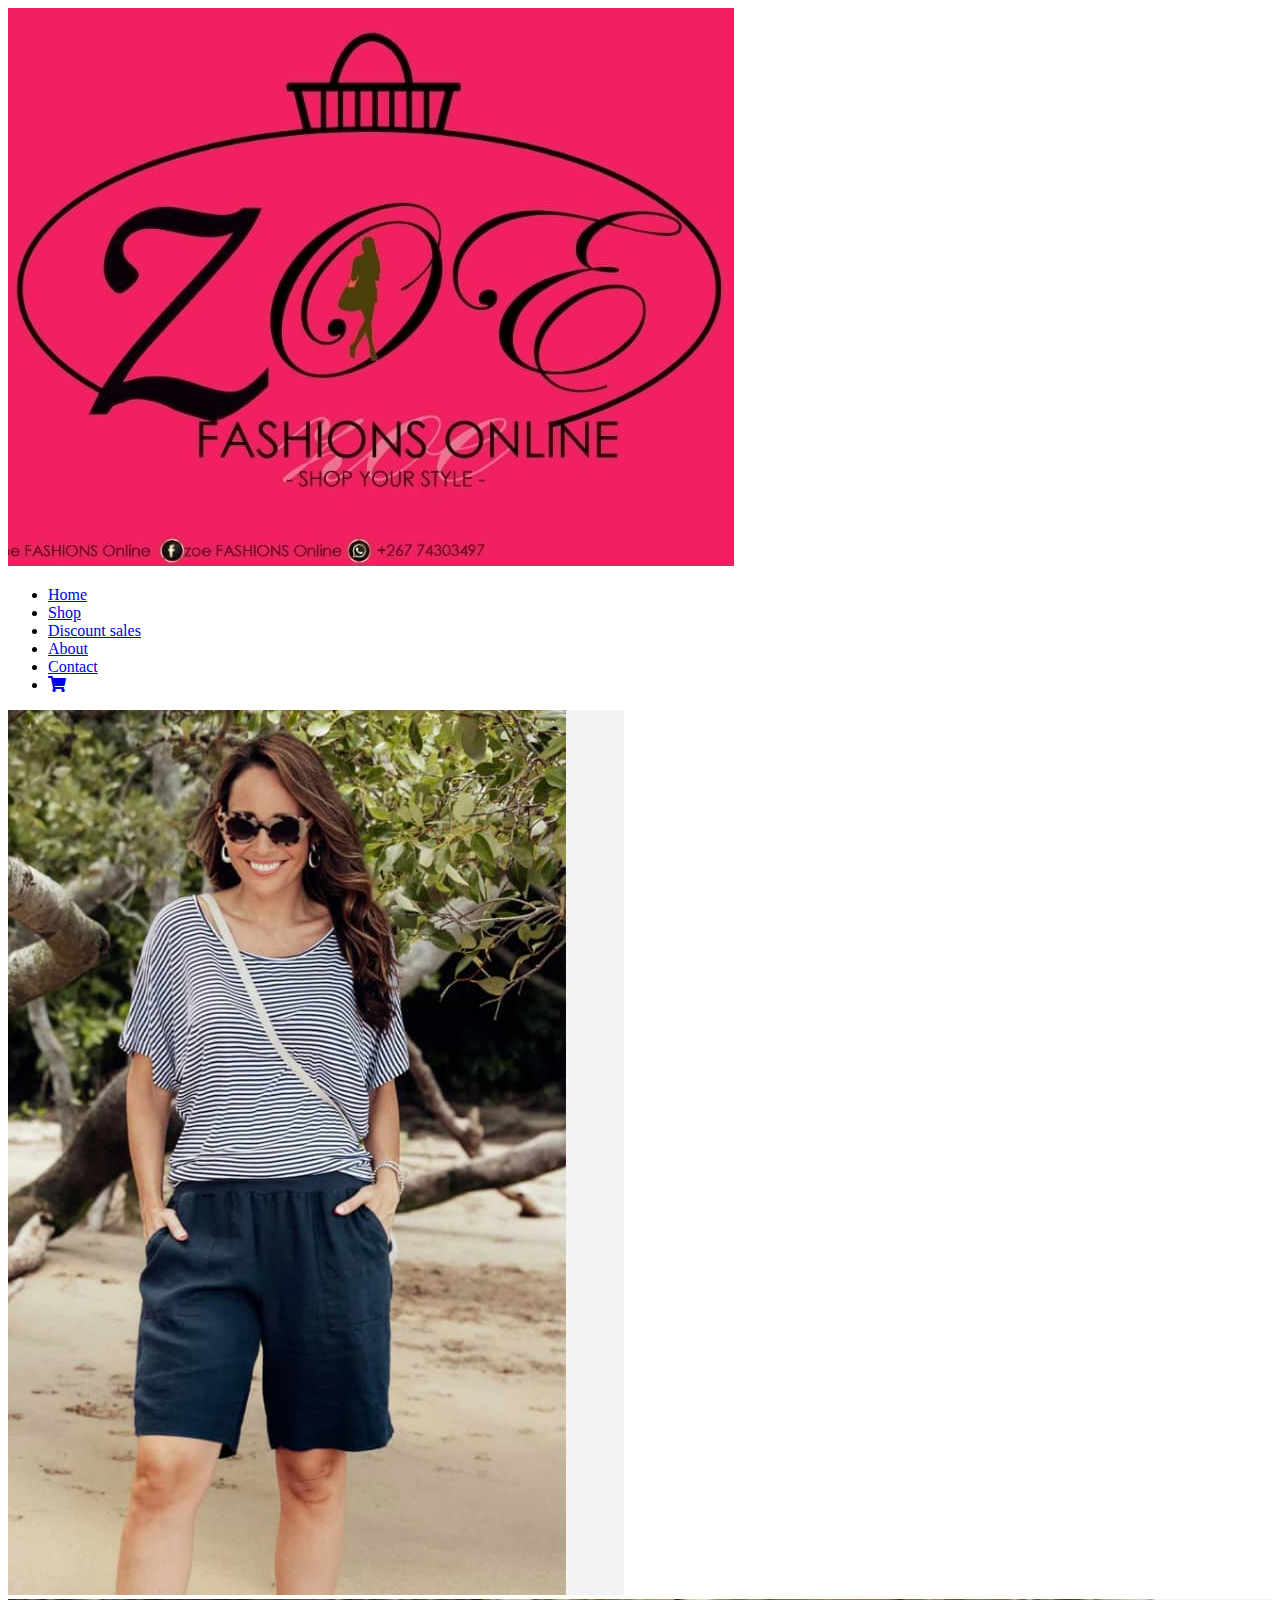
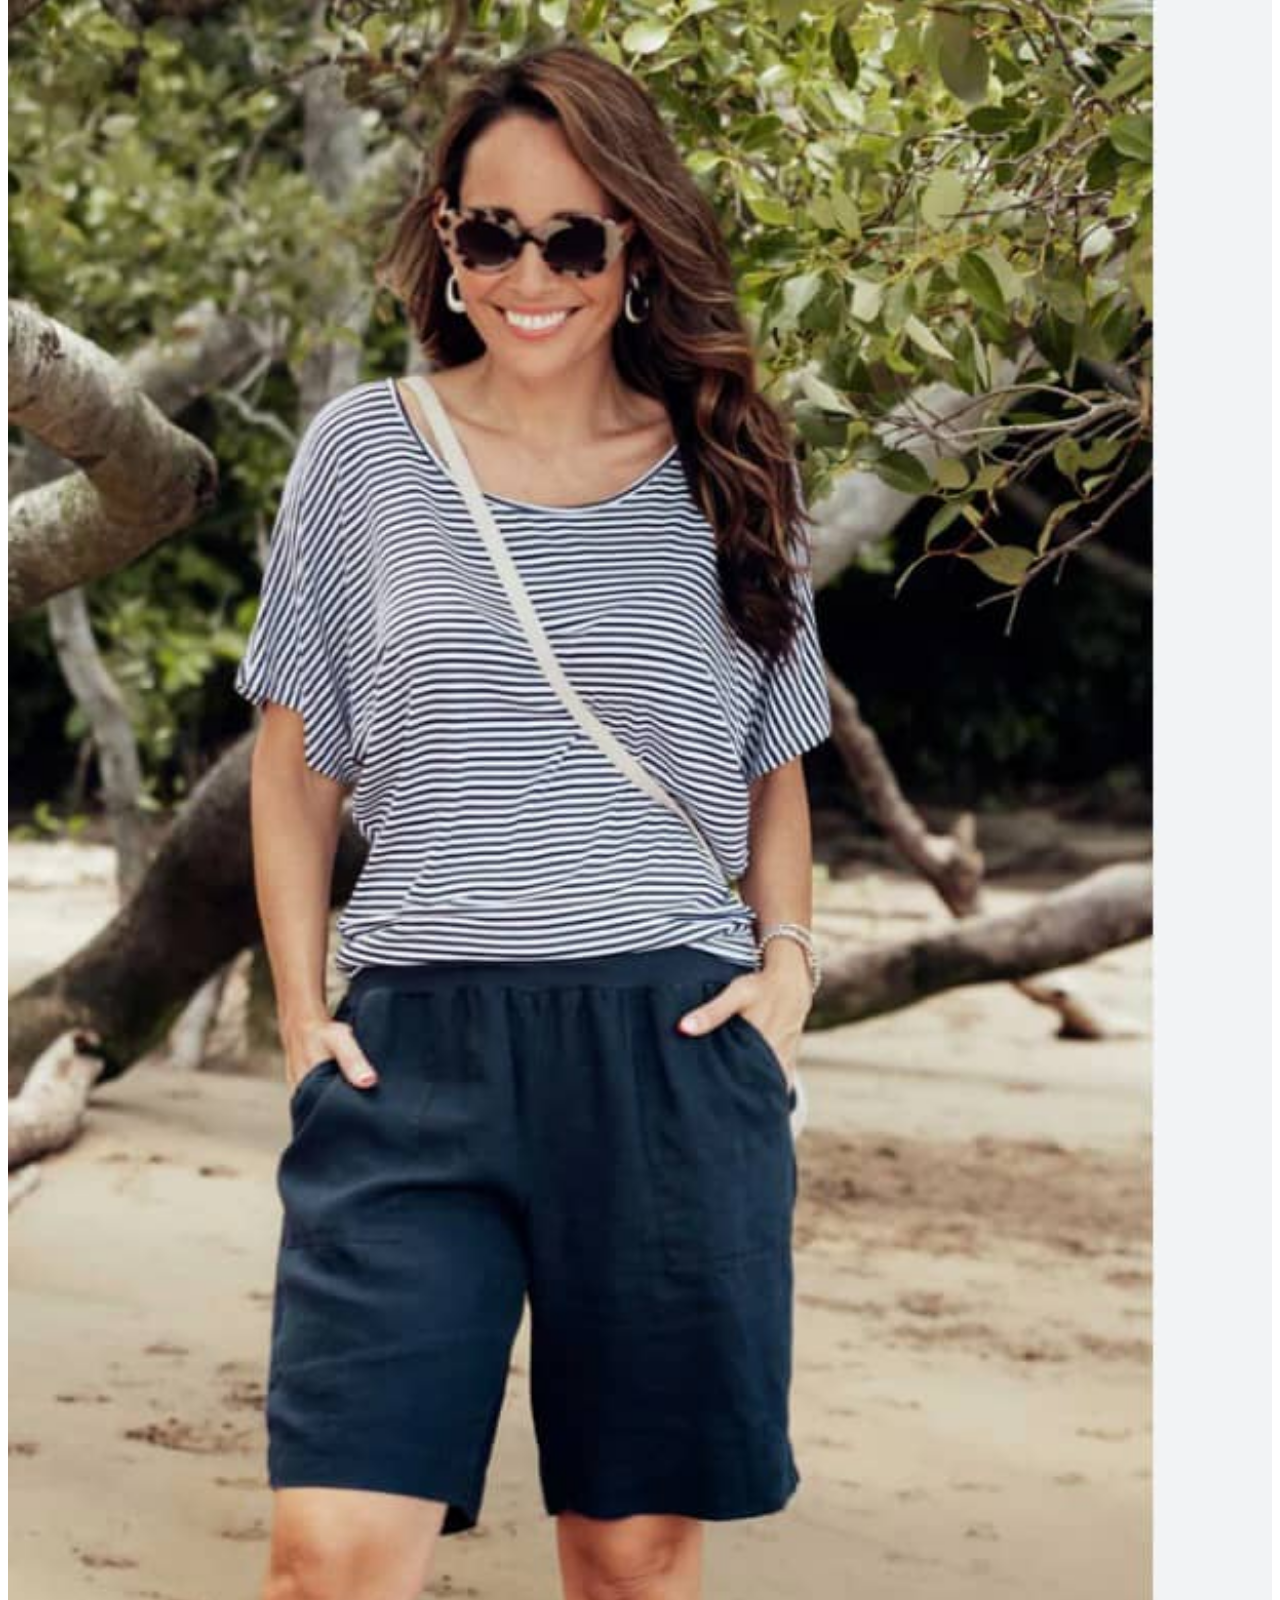
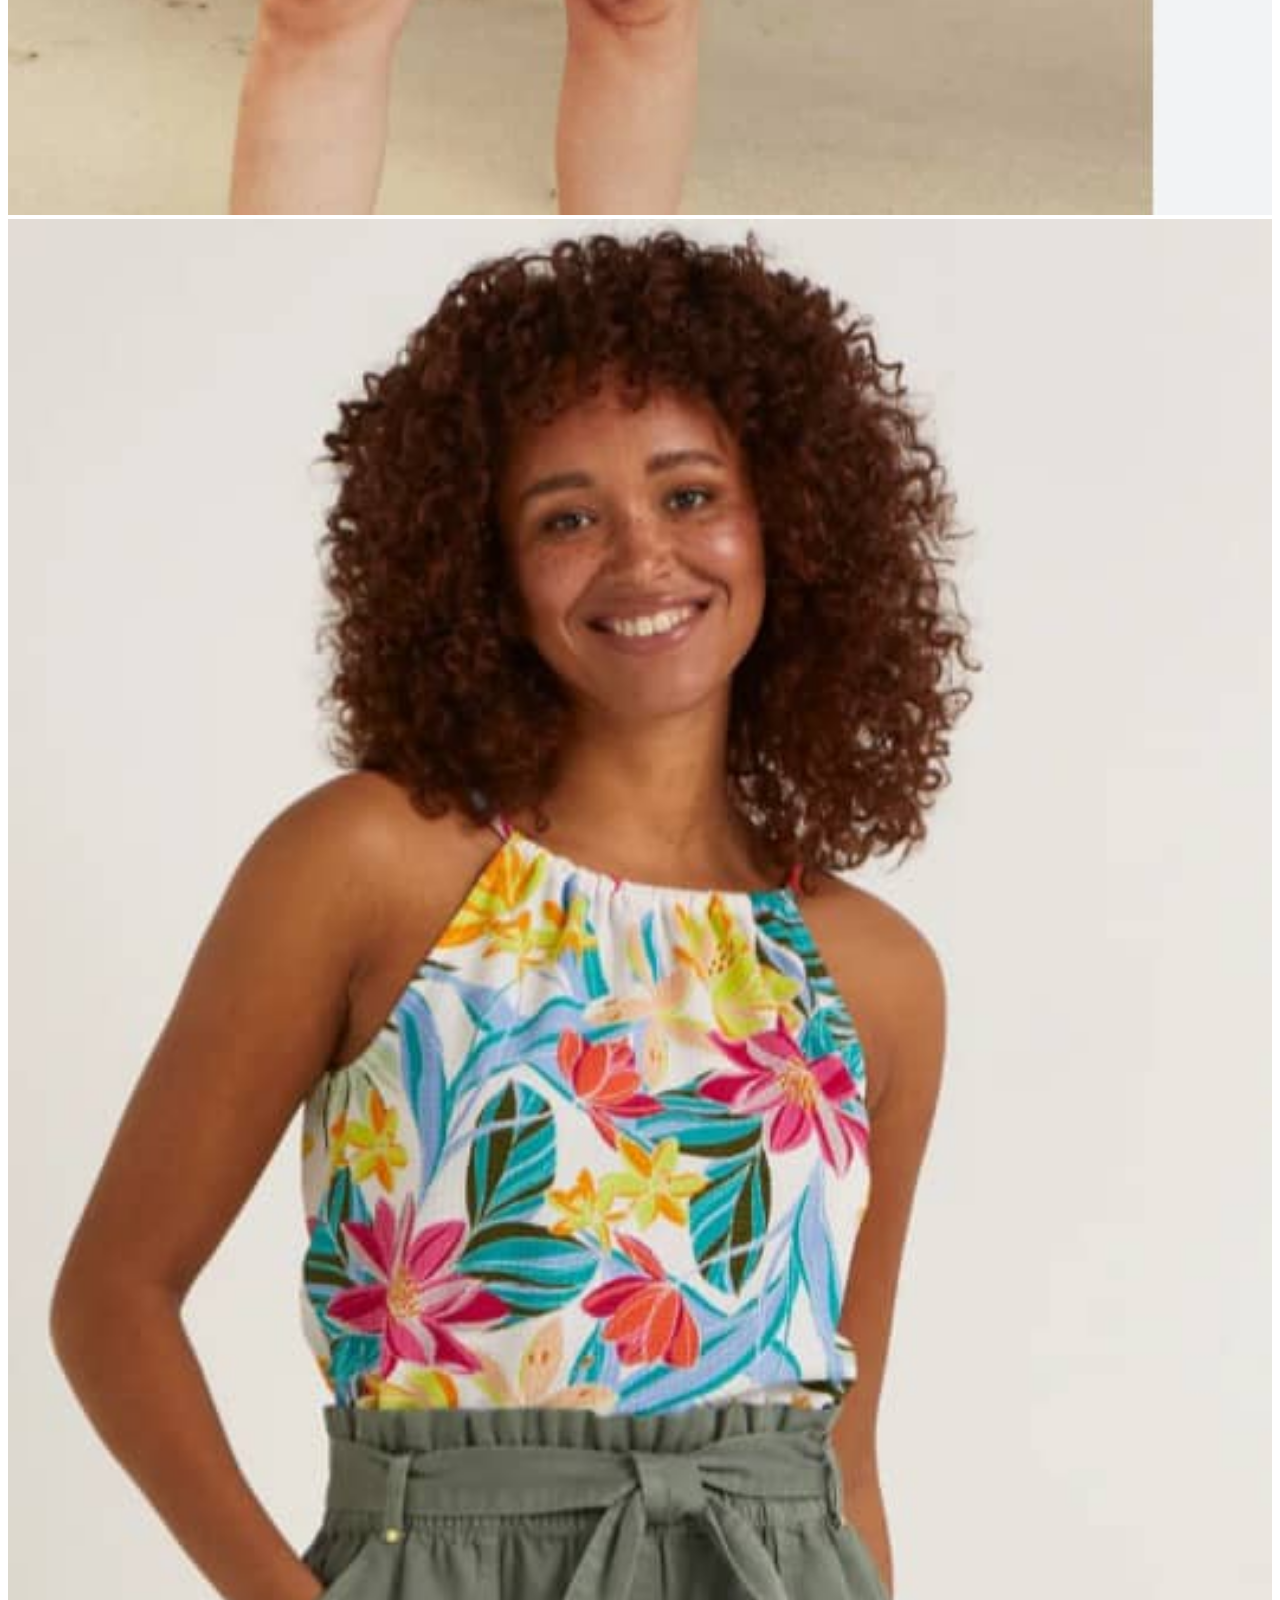
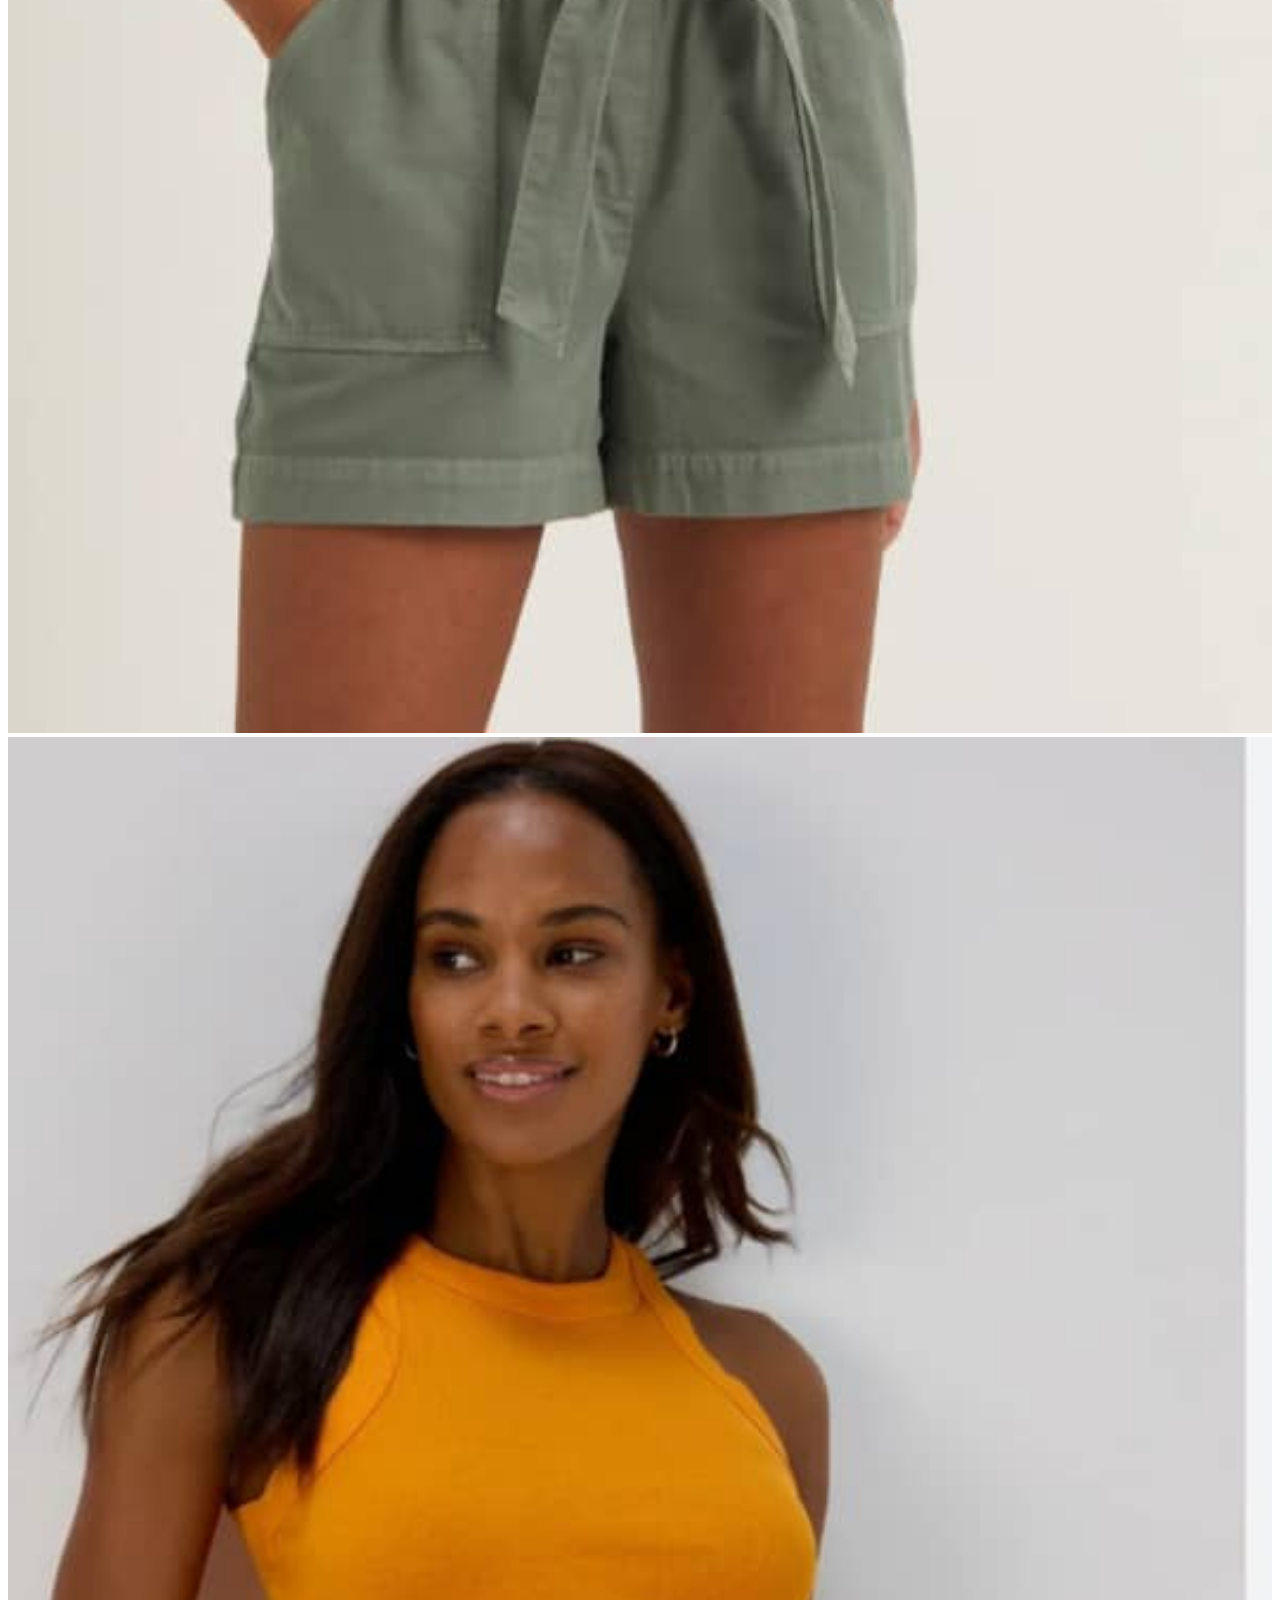
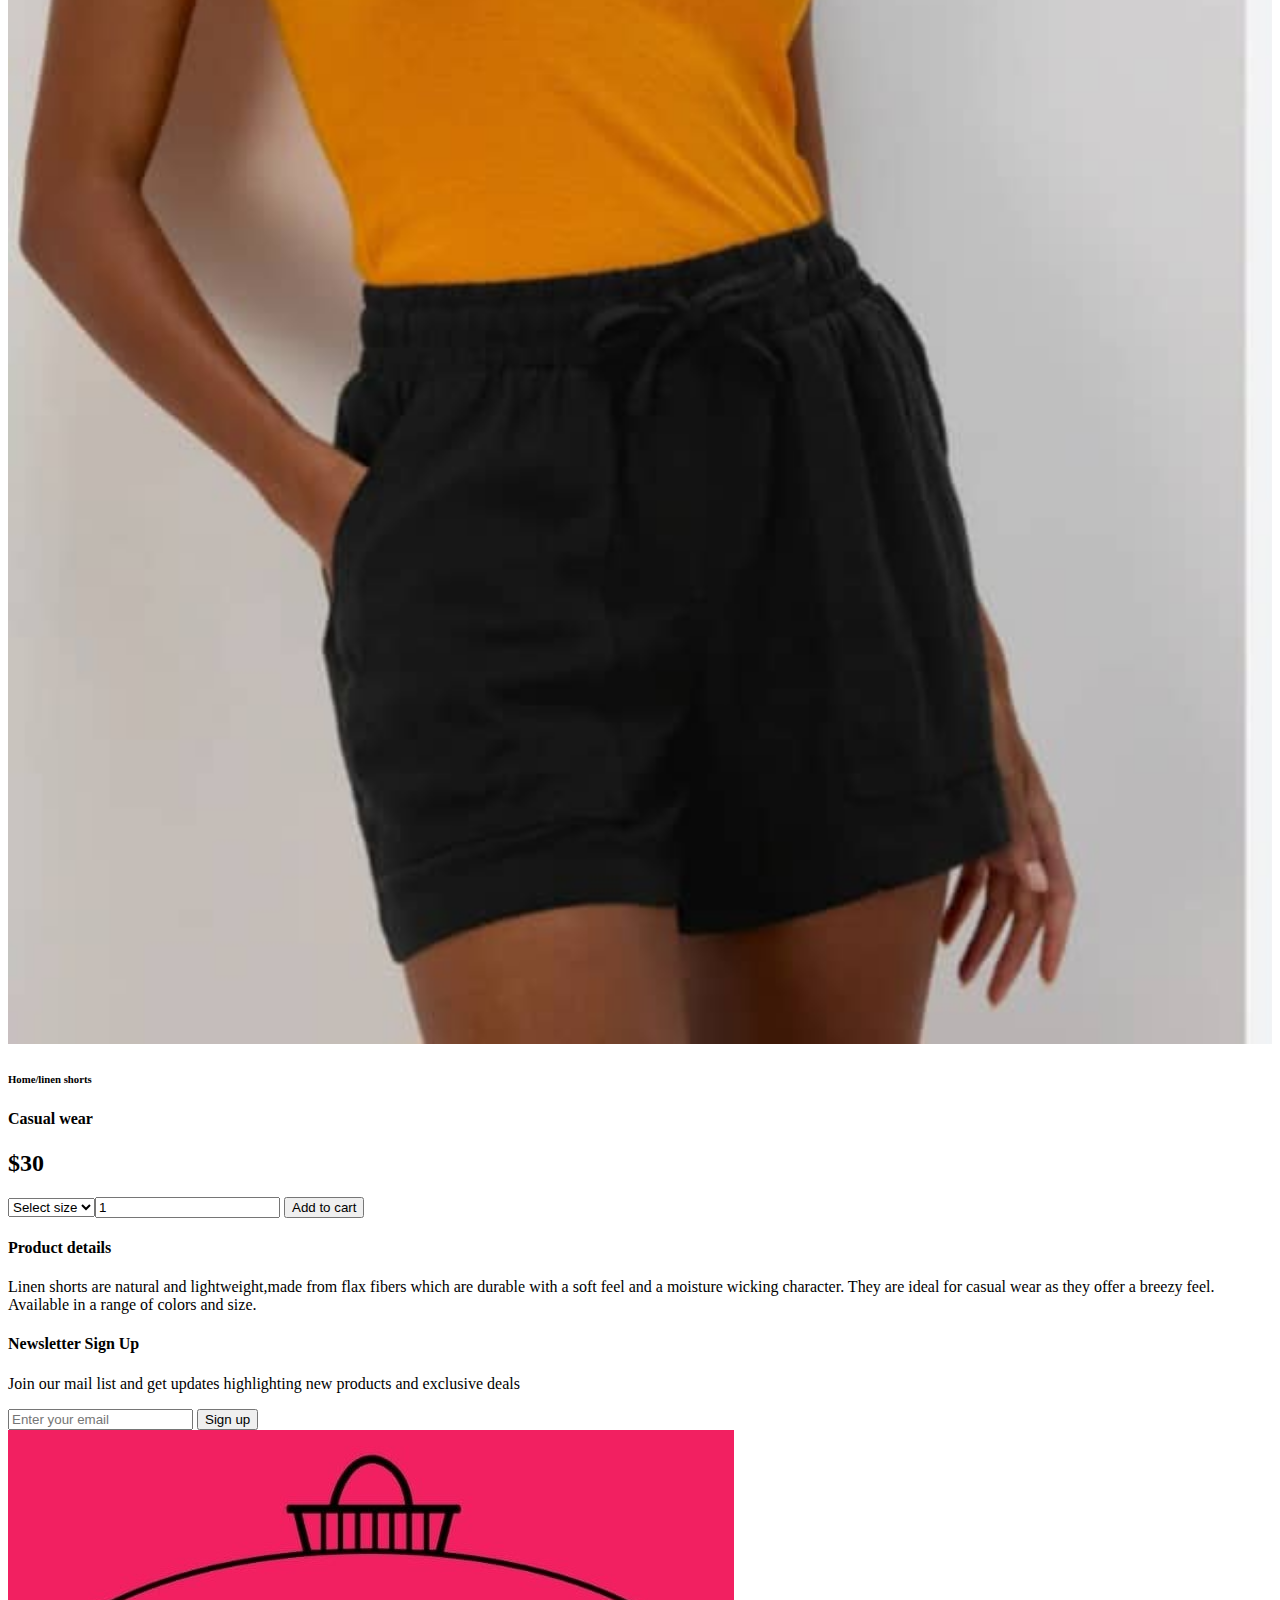
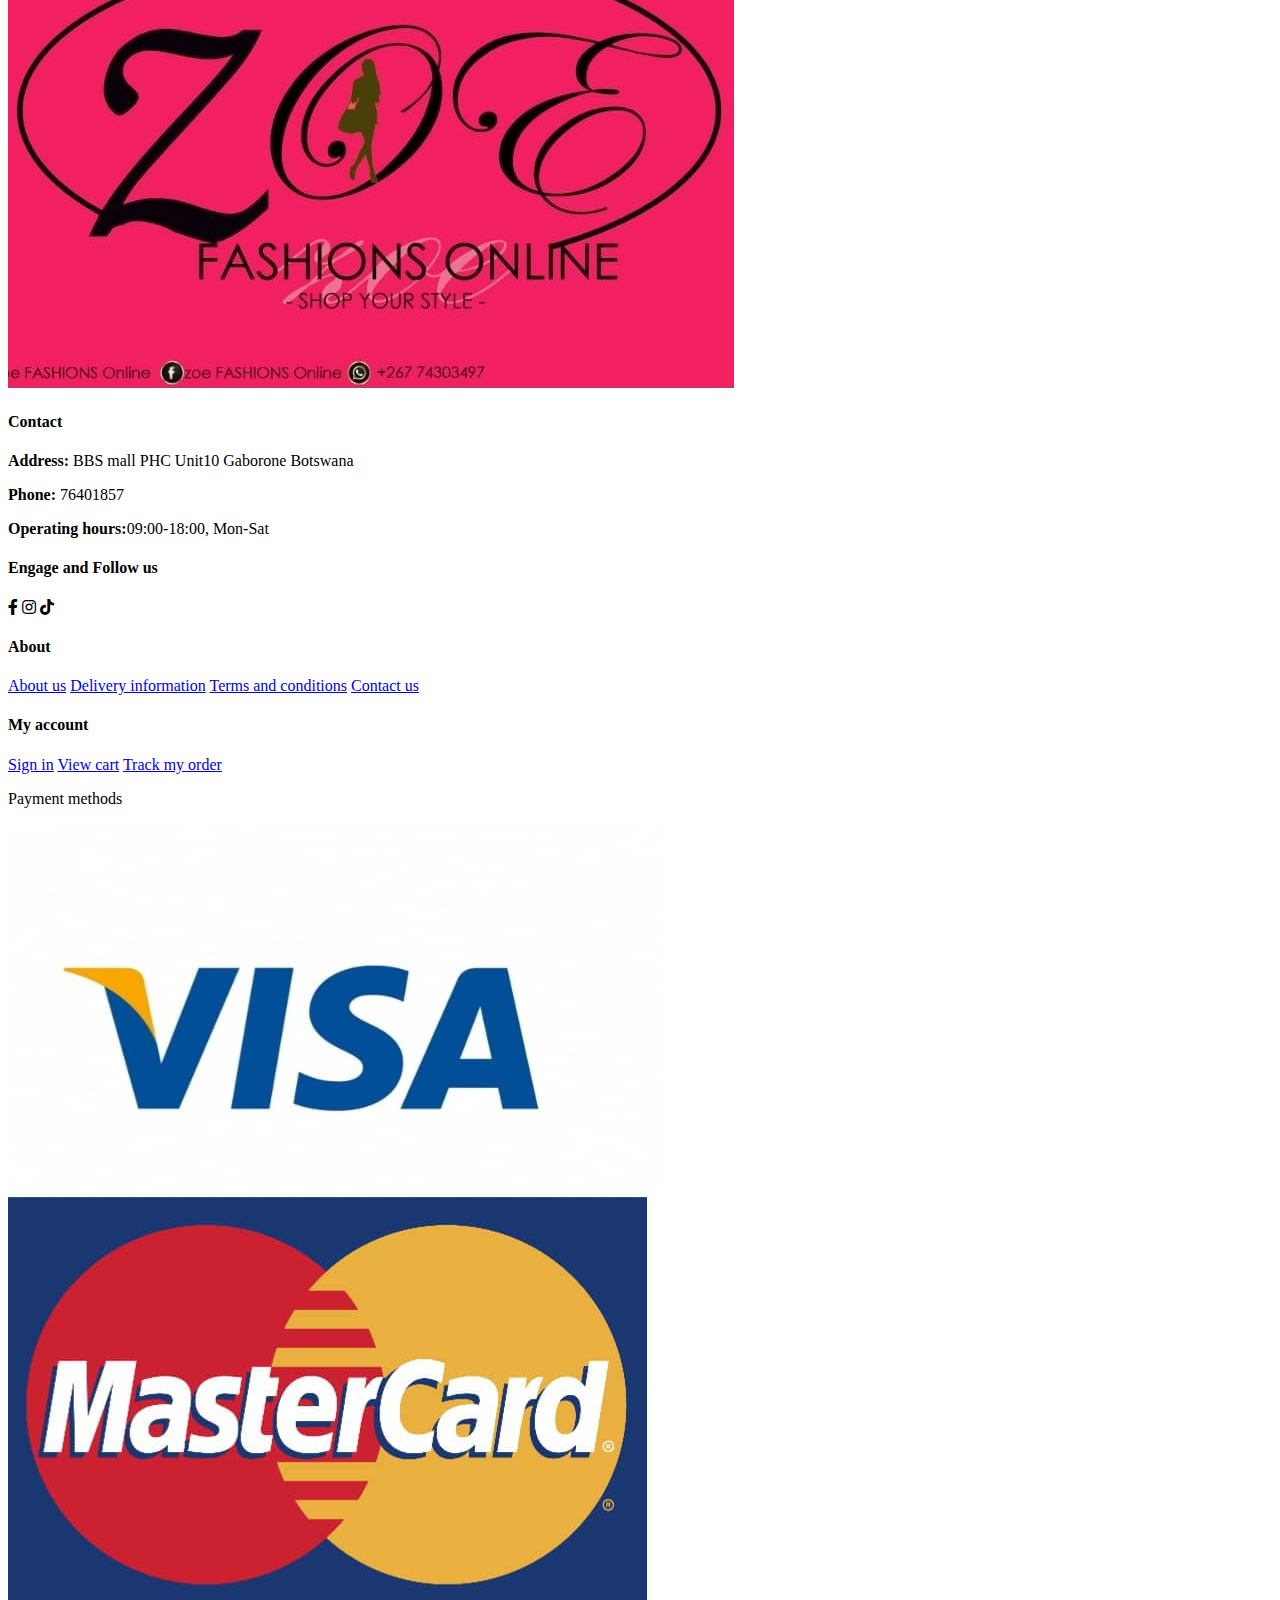
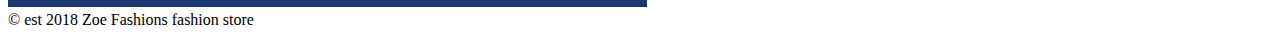
<file: sproduct.html>
<!DOCTYPE html>
<html lang="en">

<head>
    <meta charset="UTF-8">
    <meta http-equiv="X-UA-Compatible" content="IE=edge">
    <meta name="viewport" content="width=device-width, initial-scale=1.0">
    <title>Zoe fashions</title>
    <link rel="stylesheet" href="https://use.fontawesome.com/releases/v5.15.4/css/all.css" />
    
    <link rel="stylesheet"href="C:\Users\kevin\OneDrive\Documents\Zoe fashions\index.html1\style.css">
</head>  

<body> 

    <header id ="header">
        <a href="#"><img src="img/logo.jpg" class="logo" alt="Zoe fashions logo"></a>
        <div>
            <ul id ="navbar">
                <li><a href="index.html">Home</a></li>
                <li><a class="active" href="shop.html">Shop</a></li>
                <li><a href="discount sales.html">Discount sales</a></li>
                <li><a href="about.html">About</a></li>
                <li><a href="contact.html">Contact</a></li>
                <li><a href="cart.html"><i class="fas fa-shopping-cart"></i></a></li>
            </ul>
         </div>  
        </header>
<main>
    <section id="prodetails" class="section-p1">
        <div class="single-pro-image">
            <img src="img/l shorts.jpg" id="Mainimg" alt="linen shorts">
           
            <div class="small-img-group">
            <div class="small-img-col"> 
                <img src="img/l shorts.jpg" width="100%" class="small-img" alt="linen shorts">
            </div>
            <div class="small-img-col"> 
                <img src="img/dd1.jpg" width="100%" class="small-img" alt="linen shorts">
            </div>
            <div class="small-img-col">
                <img src="img/ddk.jpg" width="100%" class="small-img" alt="linen shorts">
            </div>
        </div>  
    </div>
                <div class="single-pro-details">
                <h6>Home/linen shorts</h6>
                <h4>Casual wear</h4>
                <h2>$30</h2>
                <select>
                    <option>Select size</option>
                    <option>XXL</option>
                    <option>XL</option>
                    <option>Large</option>
                    <option>Medium</option>
                    <option>Small</option>
                    <input type="number" value="1">
                <button class="normal">Add to cart</button>
                <h4>Product details</h4>
                <span>Linen shorts are natural and lightweight,made from flax fibers
                     which are durable with a soft feel and a moisture wicking character.
                    They are ideal for casual wear as they offer a breezy feel.
                    Available in a range of colors and size.
                </span>
            </div>
      </section> 

    <section id ="newsletter" class="section-p1 section-m1">
        <div class="newstext">
            <h4>Newsletter Sign Up</h4>
            <p>Join our mail list and get updates highlighting new products and <span> exclusive deals </span> </p>
        </div>
        <div class="form">
            <input type="text" placeholder="Enter your email">
            <button class="normal">Sign up</button>
        </div>
        </section>
        </main> 
        <footer class="section-p1">
            <div class="col">
                <img class="logo" src="img/logo.jpg" alt="Zoe fashions logo">
                <h4>Contact</h4>
                <p><strong>Address:</strong> BBS mall PHC Unit10 Gaborone Botswana</p>
                <p><strong>Phone:</strong> 76401857</p>
                <p><strong>Operating hours:</strong>09:00-18:00, Mon-Sat</p>
                <div class="follow">
                    <h4>Engage and Follow us</h4>
                    <div class="icon">
                        <i class="fab fa-facebook-f"></i>
                        <i class="fab fa-instagram"></i>
                        <i class="fab fa-tiktok"></i>
                    </div>
                </div>
            </div>
                    <div class="col">
                        <h4>About</h4>
                        <a href="#">About us</a>
                        <a href="#">Delivery information</a>
                        <a href="#">Terms and conditions</a>
                        <a href="#">Contact us</a>
                    </div>
                    <div class="col">
                        <h4>My account</h4>
                        <a href="#">Sign in</a>
                        <a href="#">View cart</a>
                        <a href="#">Track my order</a>
                    </div>
                    <div class="row">
                        <p>Payment methods</p>
                         <img src="img/visa.jpg"alt="visa">
                         <img src="img/msc.jpg" alt="mastercard">
                         </div>
                         <div class="copyright"
                              <p>© est 2018 Zoe Fashions fashion store</p>
                    </div>
                </footer>  
                <script>
                    var Mainimg = document.getElementById("Mainimg");
                    var smallimg = document.getElementsByClassName("small-img");

                    smallimg[0].onclick = function() {
                        Mainimg.src = smallimg[0].src;
                    }
                    smallimg[1].onclick = function() {
                        Mainimg.src = smallimg[1].src;
                    }
                     smallimg[2].onclick = function() {
                        Mainimg.src = smallimg[2].src;
                    }
                </script>
    <script src="script.js"></script>
</body>

</html>
</file>
<file: style.css>
@import url('https://fonts.googleapis.com/css2?family=Spartan:wght@100;200;300;400;500;600;700;800;900&display=swap');
* {
    margin: 0;
    padding: 0;
    box-sizing: boarder-box;
    font-family: 'Spartan',sans-serif;
}

h1 {
    font-size: 50px;
    line-height: 64px;
    color:#222
}

h2 {
    font-size: 46px;
    line-height: 54px;
    color:#222
}

h4 {
    font-size: 20px;
    color: #222;
}

h6 {
    font-weight: 700;
    font-size: 12px;
}

p {
    font-size: 16px;
    color:#465b52;
    margin: 15px 0 20px 0;
}

.section-p1 {
    padding: 40px 80px;
}

.section-m1 {
    margin: 40px 0;
}

button.normal{
    font-size: 14px;
    font-weight: 600;
    padding: 15px 30px;
    color: #000;
    background-color: #fff;
    border-radius: 4px;
    cursor: pointer;
    border: none;
    outline: none;
    transition: 0.2s;
}

body {
    width: 100%;
}

#header {
    display: flex;
    flex-direction: column;
    align-items: center;
    justify-content: space-between;
    padding: 20px 80px;
    background: #E3E6F3;
    box-shadow: 0 5px 15px rgba(0, 0, 0, 0.06); 
    z-index: 999;
    position: sticky;
    top: 0;
    left: 0;
}

#navbar {
    display: flex;
    align-items: center;
    justify-content: center;
}

#navbar li {
    list-style: none;
    padding: 0 20px;
    position: relative;
}

#navbar li a {
    text-decoration: none;
    font-size: 16px;
    font-weight: 600;
    color: #1a1a1a;
    transition:0.3s ease ;
}

#navbar li a:hover,
#navbar li a.active {
    color: #088178;
}

#navbar li a.active::after,
#navbar li a:hover::after{
    content: "";
    width: 30%;
    height: 2px;
    background: #088178;
    position: absolute;
    bottom: -4px;
    left: 20px;
}

#hero{
    background-image: url("hero4.jpg");
    height: 100vh;
    width: 100%;
    background-size: contain;
    background-position: center;
    background-repeat: no-repeat;
    padding: 0 80px; 
    display: flex;
    flex-direction: column;
    align-items: flex-start;
    justify-content: center;
}

#hero h4 {
    padding-bottom: 15px;
}

#hero h1 {
    color: #088178;
}

#hero button{
    background-image: url("button.jpg");
    background-color: transparent;
    color: #088178;
    border: 0;
    padding: 14px 80px 14px 65px;
    background-repeat: no-repeat;
    cursor: pointer;
    font-weight: 700;
    font-size: 15px;
}

#products {
    text-align: center;
}

#products .pro-container{
    display: flex;
    justify-content: space-between;
    padding-top: 20px;
    flex-wrap: wrap;
}

#products .pro{
    width : 23%;
    min-width: 250px;
    padding: 10px 12px;
    border:1px solid #cce7d0;
    border-radius: 25px;
    box-shadow: 20px 20px 30px rgba(0, 0, 0, 0.02);
    margin: 15px 0;
    transition: 0.2s ease;
    position: relative;
}

#products .pro:hover{
    box-shadow: 20px 20px 30px rgba(0, 0, 0, 0.06);
}

#products .pro img{
    width: 100%;
    border-radius: 20px; 
}

#products .pro .des{
    text-align: start;
    padding: 10px 0;
}

#products .pro .des span{
    color: #606063;
    font-size: 12px;
}

#products .pro .des h5{
    padding-top: 7px;
    font-size: 14px;
    color: #1a1a1a;
}

#products .pro .des i{
    font-size: 12px;
    color: rgb(243, 181, 25);
}

#products .pro .des h4{
    padding-top: 7px;
    font-size: 15px;
    font-weight: 700;
    color: #088178;
}

#products .pro .cart{
    width: 40px;
    height: 40px;
    line-height: 40px;
    border-radius: 50px;
    background-color: #e8f6ea;
    font-weight: 500;
    color: #088178;
    border: 1px solid #cce7d0;
    position: absolute;
    bottom: 20px;
    right: 10px;
}
 
#newsletter{
    display: flex;
    justify-content: space-between;
    flex-wrap: wrap;
    align-items: center;
    background-image: url("nl.jpg");
    background-repeat: no-repeat;
    background-position: 20% 30%;
    background-color: #b4c2d6;
}
#newsletter h4{
    font-size: 22px;
    font-weight: 700;
    color: #fff;
}
#newsletter p{
    font-size: 14px;
    font-weight: 600;
    color: #818ea0;
}

#newsletter .form {
    display: flex;
    width: 40%;
}

#newsletter p span{
    color: #ffbd27;
}

#newsletter input {
    height: 3.125rem;
    padding: 0 1.25em;
    font-size: 14px;
    width: 100%;
    border: 1px solid transparent;
    border-radius: 4px;
    outline: none;
    border-top-right-radius: 0;
    border-bottom-right-radius: 0;  
}

#newsletter button {
    background-color: #088178;
    color: #fff;
    white-space: nowrap;
    border-top-left-radius: 0;
    border-bottom-left-radius: 0;
}

footer {
    display: flex;
    flex-wrap: wrap;
    justify-content: space-between;
}

footer .col {
    display: flex;
    flex-direction: column;
    align-items: flex-start;
    margin-bottom: 20px; ;
}

footer .logo{
    margin-bottom:30px;
}

footer h4{
    font-size: 14px;
    padding-bottom: 20px;
}

footer p{
    font-size: 13px;
    margin:0 0 8px 0;
}

footer a{
    font-size: 13px;
    text-decoration: none;
    color: #222;
    margin-bottom: 10px;
} 

footer .follow{
    margin-top: 20px;
}

footer .follow i{
    color: #465b52;
    padding-right: 4px;
    cursor: pointer;
}

footer follow i :hover
footer a:hover{
    color: #088178;
}

footer .copyright{
    width: 100%;
    text-align: center;
}

footer .row img {
    width: 50px;
    height: auto;
    margin-right: 10px;
}


.logo {
    width: 80px; 
    height: auto;
    position: absolute;
    top: 0px;
    left: 0px;
}

footer .logo {
    position: static;   
    width: 80px;        
    height: auto;
    margin-bottom: 20px;
}

#page {
    background-image: url("banner.jpg");
    width: 100%;
    height: 65vh;
    display: flex;
    justify-content: center;
    text-align: center;
    flex-direction: column;
}
#page h2, 
#page p {
    color: #fff;
}

#pagination {
    text-align: center;
}

#pagination a {
    text-decoration: none;
    background-color: #088178;
    padding: 15px 20px;
    border-radius: 4px;
    color: #fff;
    font-weight: 600;
}

#prodetails {
    display: flex;
    gap: 130px;
    align-items: flex-start;
    margin-top: 20px;
}

#prodetails .single-pro-image {
    width: 40%;
    min-width: 200px;
}
 
.small-img-group {
    display: flex;
    justify-content: flex-start;
    flex-direction: row;
    gap: 8px;
}

.small-img-col {
    flex-basis: 24%;
    cursor: pointer;
} 

#prodetails .single-pro-details{
    width: 50%;
    padding-top: 50px;
}

#prodetails .single-pro-details h4{
    padding: 40px 0 20px 0;
}

#prodetails .single-pro-details h2{
    font-size: 20px;
}

#prodetails .single-pro-details select{
     display: block;
     padding: 5px 10px;
     margin-bottom: 10px;
}

#prodetails .single-pro-details input{
    width: 50px;
    height: 47px;
    padding-left: 10px;
    font-size: 16px;
    margin-right: 10px;
}

#prodetails .single-pro-details button{
    background: #088178;
    color: #fff;
}

#prodetails .single-pro-details span{
    line-height: 25px;
}
#page-header.about-header {
    background-image: url(abus.jpg);
    height:200px;
    text-align: center;
}
#page-header.about-header h2,
#page-header.about-header p {
    color: #fff;
}

#about-head {
    display: flex;
    align-items: center;
}

#about-head img{
    width: 50%;
    height: auto;
}

#about-head div {
    padding-left: 40px;
}

#contact-details {
    display: flex;
    align-items: center;
    justify-content: space-between;
}
#contact-details .details {
    width: 40%;
}
#contact-details .details span,
#form details span{
    font-size: 12px;
}

#contact-details .details h2,
#form details form h2{
    font-size: 26px;
    line-height: 35px;
    padding: 20px 0;
}

#contact-details .details h3 {
    font-size: 16px;
    padding-bottom: 15px;
}

#contact-details .details li{
    list-style: none;
    display: flex;
    padding: 10px 0;
}
#contact-details .details li i{
    font-size: 14px;
    padding-right: 22px;
} 

#contact-details .details li p{
    margin: 0;
    font-size: 14px;
}

#form-details form {
    width: 65%;
    display: flex;
    flex-direction: column;
    align-items: flex-start;
}

#form-details form input,
#form-details form textarea {
    width: 100%;
    padding: 12px 15px;
    outline: none;
    margin-bottom: 20px;
    border: 1px solid #e1e1e1;
}

#form-details form button {
    background-color: #088178;
    color: #fff;
}

#banner{
    display: flex;
    flex-direction: column;
    justify-content: center;
    align-items: center;
    text-align: center;
    background-image: url("Ds.jpg");
    width: 100%;
    height: 40vh;
    background-size: cover;
    background-position: center;
}

#banner h4{
    color: #fff;
    font-size: 16px;
}
#banner h2{
    color: #fff;
    font-size: 30px;
    padding: 10px 0;
}
#banner h2 span{
    color: #ef3636;
}

button.normal:hover{
    background-color: #088178;
    color: #fff;
}

#ds-banner {
    display: flex;
    justify-content: space-between;
    flex-wrap: wrap;
}

#ds-banner .banner-box {
    display: flex;
    flex-direction: column;
    justify-content: center;
    align-items: flex-start;
    text-align: center;
    background-image: url("ds12.jpg");
    min-width: 550px;
    height: 90vh;
    background-size: cover;
    background-position: center;
    padding: 20px;
}

#ds-banner h4 {
    color: #fff;
    font-size: 20px;
    font-weight: 300;
} 

#ds-banner h2 {
    color: #fff;
    font-size: 22px;
    font-weight: 800;
}
 
#ds-banner span {
    color: #fff;
    font-size: 14px;
    font-weight: 500;
    padding-bottom: 15px;
}

#ds-banner .banner-box2 {
    background-image: url("e.jpg");
} 

#cart table {
    width: 100%;
    border-collapse: collapse;
    table-layout: fixed;
    white-space: nowrap;
}

#cart table img {
    width: 70px;
}
#cart table td:nth-child(1) {
    width: 100px;
    text-align: center;
}

#cart table td:nth-child(2) {
    width: 150px;
    text-align: center;
}

#cart table td:nth-child(3) {
    width: 250px;
    text-align: center;
}

#cart table td:nth-child(4) {
    width: 100px;
    text-align: center;
}

#cart table td:nth-child(4), 
#cart table td:nth-child(5),
#cart table td:nth-child(6){ 
    width: 150px;
    text-align: center;
}

#cart table td:nth-child(5) input {
    width: 70px;
    padding:10px 5px 10px 15px;
}

#cart table thead {
    border: 1px solid #e2e9e1;
    border-left: none;
    border-right: none;
}

#cart table thead td {
    font-weight: 700;
    text-transform: uppercase;
    font-size: 13px;
    padding: 18px 0;
}

#cart table tbody tr td {
    padding: 15px;
}
#cart table tbody td {
    font-size: 13px;
}

#Subtotal {
    width: 50%;
    margin-bottom: 30px;
    border: 1px solid #e2e9e1;
    padding: 30px;
}

#Subtotal table {
    border-collapse: collapse;
    width: 100%;
    margin-bottom: 20px;
}

#Subtotal table td {
    width: 50%;
    border: 1px solid #e2e9e1;
    padding: 10px;
    font-size: 13px;
}
</file>
